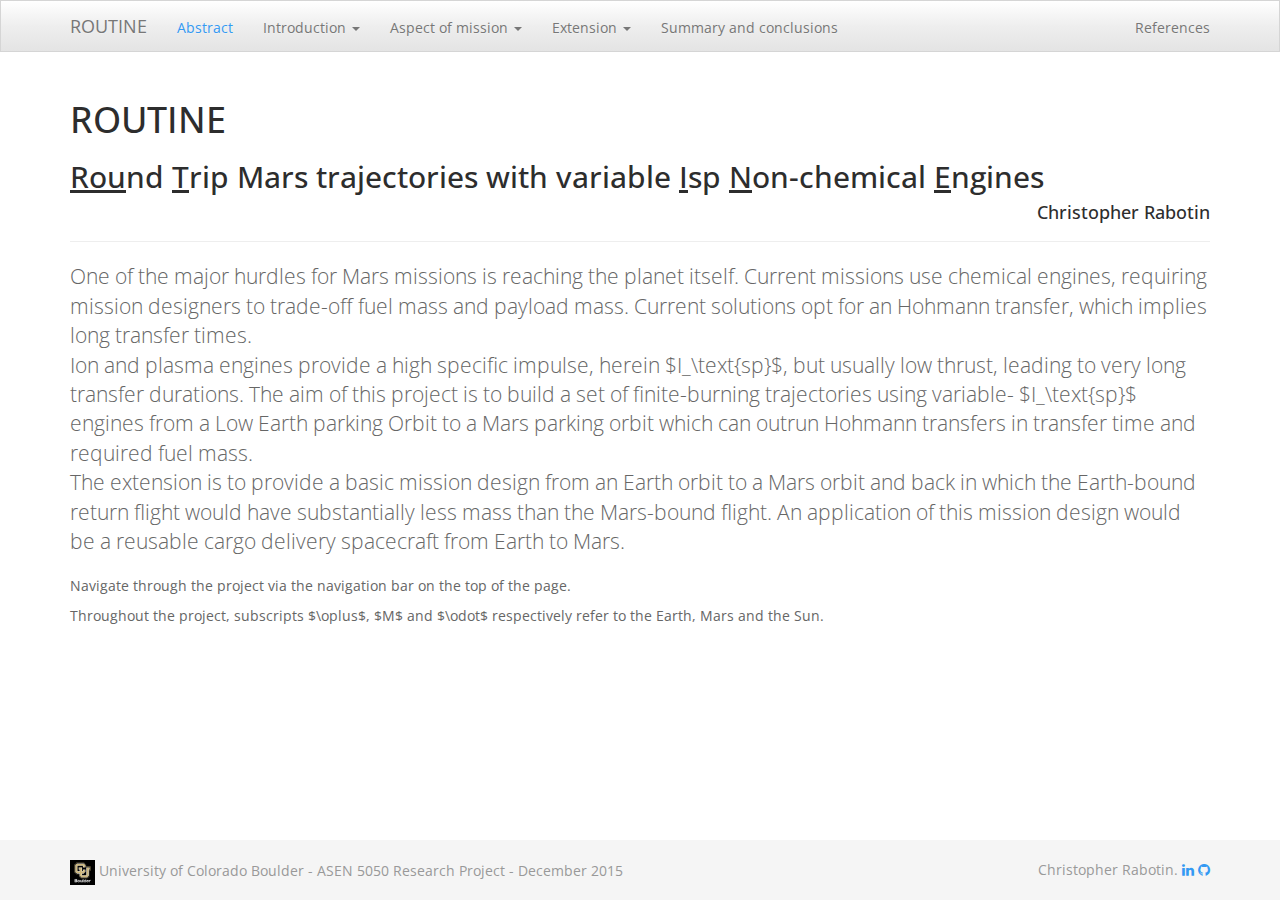
<file: routine/index.html>
<!DOCTYPE html>
<html>
<head>
<meta charset="UTF-8">
<title>ROUTINE - Round Trip Mars trajectories with variable Isp
	Non-chemical Engines</title>

<link rel="stylesheet" href="main.css">
<link rel="stylesheet" href="bootstrap-spacelab.min.css">
<!-- Font awesome -->
<link rel="stylesheet"
	href="https://maxcdn.bootstrapcdn.com/font-awesome/4.5.0/css/font-awesome.min.css">

<!-- Mathjax -->
<script type="text/x-mathjax-config">
  MathJax.Hub.Config({tex2jax: {inlineMath: [['$','$'], ['\\(','\\)']]}});
</script>
<script type="text/javascript"
	src="https://cdn.mathjax.org/mathjax/latest/MathJax.js?config=TeX-AMS-MML_HTMLorMML">
	
</script>

</head>
<body>
	<!-- Fixed navbar -->
	<nav class="navbar navbar-default navbar-fixed-top">
		<div class="container">
			<div class="navbar-header">
				<button type="button" class="navbar-toggle collapsed"
					data-toggle="collapse" data-target="#navbar" aria-expanded="false"
					aria-controls="navbar">
					<span class="sr-only">Toggle navigation</span> <span
						class="icon-bar"></span> <span class="icon-bar"></span> <span
						class="icon-bar"></span>
				</button>
				<a class="navbar-brand" href="index.html">ROUTINE</a>
			</div>
			<div id="navbar" class="collapse navbar-collapse">
				<ul class="nav navbar-nav">
					<li class="active"><a href="index.html">Abstract</a></li>
					<li class="dropdown"><a href="#" class="dropdown-toggle"
						data-toggle="dropdown" role="button" aria-haspopup="true"
						aria-expanded="false">Introduction <span class="caret"></span></a>
						<ul class="dropdown-menu">
							<li><a href="intro.html#background">Background</a></li>
							<li><a href="intro.html#foundation">Foundations</a></li>
							<li><a href="intro.html#concepts">Fundamental concepts</a></li>
							<li role="separator" class="divider"></li>
							<li><a href="intro.html">Full page</a></li>
						</ul></li>

					<li class="dropdown"><a href="#" class="dropdown-toggle"
						data-toggle="dropdown" role="button" aria-haspopup="true"
						aria-expanded="false">Aspect of mission <span class="caret"></span></a>
						<ul class="dropdown-menu">
							<li><a href="mission.html#importance">Mission importance</a></li>
							<li><a href="mission.html#astrodyn">Astrodynamics
									importance</a></li>
							<li><a href="mission.html#method">Development of
									solution method</a></li>
							<li><a href="mission.html#method-analysis">Analysis of
									method</a></li>
							<li role="separator" class="divider"></li>
							<li><a href="mission.html">Full page</a></li>
						</ul></li>

					<li class="dropdown"><a href="#" class="dropdown-toggle"
						data-toggle="dropdown" role="button" aria-haspopup="true"
						aria-expanded="false">Extension <span class="caret"></span></a>
						<ul class="dropdown-menu">
							<li><a href="extension.html#importance">Proposal</a></li>
							<li><a href="extension.html#astrodyn">Analysis</a></li>
							<li><a href="extension.html#method">Recommendations</a></li>
							<li role="separator" class="divider"></li>
							<li><a href="extension.html">Full page</a></li>
						</ul></li>

					<li><a href="conclusion.html">Summary and conclusions</a></li>
				</ul>

				<ul class="nav navbar-nav navbar-right">
					<li><a href="references.html">References</a></li>
				</ul>
			</div>
			<!--/.nav-collapse -->
		</div>
	</nav>

	<!-- Begin page content -->
	<div class="container">
		<div class="page-header">
			<h1>ROUTINE</h1>
			<h2>
				<span class="acr">Rou</span>nd <span class="acr">T</span>rip Mars
				trajectories with variable <span class="acr">I</span>sp <span
					class="acr">N</span>on-chemical <span class="acr">E</span>ngines
			</h2>
			<h4 class="text-right">Christopher Rabotin</h4>
		</div>
		<p class="lead">
			One of the major hurdles for Mars missions is reaching the planet
			itself. Current missions use chemical engines, requiring mission
			designers to trade-off fuel mass and payload mass. Current solutions
			opt for an Hohmann transfer, which implies long transfer times.<br />Ion
			and plasma engines provide a high specific impulse, herein
			$I_\text{sp}$, but usually low thrust, leading to very long transfer
			durations. The aim of this project is to build a set of
			finite-burning trajectories using variable- $I_\text{sp}$ engines
			from a Low Earth parking Orbit to a Mars parking orbit which can
			outrun Hohmann transfers in transfer time and required fuel mass.<br />
			The extension is to provide a basic mission design from an Earth
			orbit to a Mars orbit and back in which the Earth-bound return flight
			would have substantially less mass than the Mars-bound flight. An
			application of this mission design would be a reusable cargo delivery
			spacecraft from Earth to Mars.
		</p>
		<p>Navigate through the project via the navigation bar on the top
			of the page.</p>
		<p>Throughout the project, subscripts $\oplus$, $M$ and $\odot$ respectively refer to the Earth, Mars and the Sun.</p>
	</div>

	<footer class="footer">
		<div class="container">
			<div class="row">
				<div class="col-md-6 text-left">
					<p class="text-muted">
						<img alt="CU logo" src="cu-logo.png" height="25" /> University of
						Colorado Boulder - ASEN 5050 Research Project - December 2015
					</p>
				</div>
				<div class="col-md-6 text-right">
					<p class="text-muted">
						Christopher Rabotin. <a
							href="http://linkedin.com/in/christopherrabotin" target="_blank"><i
							class="fa fa-linkedin"></i></a> <a
							href="http://github.com/ChristopherRabotin" target="_blank"><i
							class="fa fa-github"></i></a>
					</p>
				</div>
			</div>
		</div>
	</footer>
	<!-- Bootstramp JS -->
	<script
		src="https://ajax.googleapis.com/ajax/libs/jquery/1.11.3/jquery.min.js"></script>
	<script
		src="https://maxcdn.bootstrapcdn.com/bootstrap/3.3.6/js/bootstrap.min.js"
		integrity="sha384-0mSbJDEHialfmuBBQP6A4Qrprq5OVfW37PRR3j5ELqxss1yVqOtnepnHVP9aJ7xS"
		crossorigin="anonymous"></script>
</body>
</html>
</file>
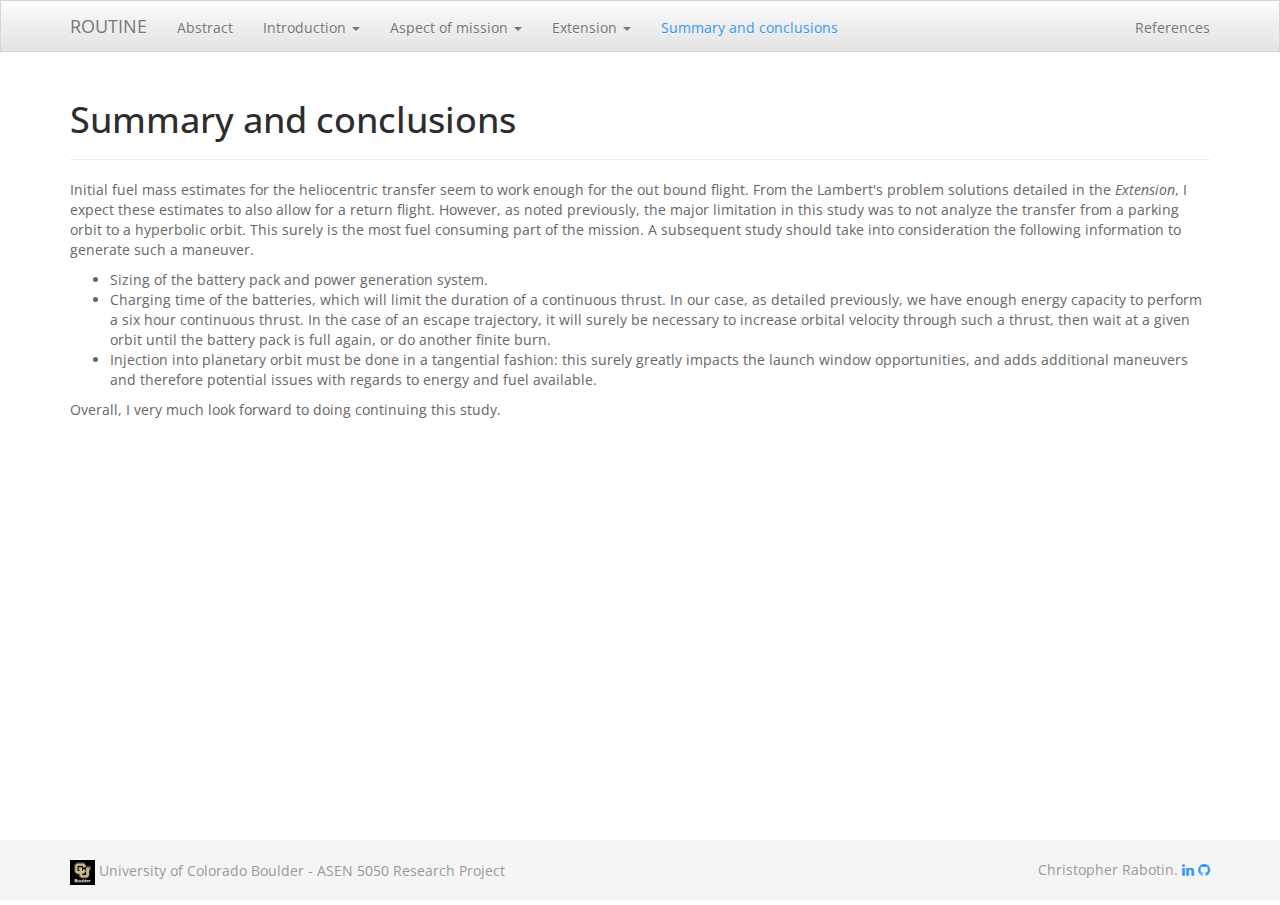
<file: routine/conclusion.html>
<!DOCTYPE html>
<html>
<head>
<meta charset="UTF-8">
<title>ROUTINE - Round trip trajectories to Mars with high or
	variable Isp non-chemical engines, and applications</title>

<link rel="stylesheet" href="main.css">
<link rel="stylesheet" href="bootstrap-spacelab.min.css">
<!-- Font awesome -->
<link rel="stylesheet"
	href="https://maxcdn.bootstrapcdn.com/font-awesome/4.5.0/css/font-awesome.min.css">

<!-- Mathjax -->
<script type="text/x-mathjax-config">
  MathJax.Hub.Config({tex2jax: {inlineMath: [['$','$'], ['\\(','\\)']]}});
</script>
<script type="text/javascript"
	src="https://cdn.mathjax.org/mathjax/latest/MathJax.js?config=TeX-AMS-MML_HTMLorMML">
	
</script>

</head>
<body>
	<!-- Fixed navbar -->
	<nav class="navbar navbar-default navbar-fixed-top">
		<div class="container">
			<div class="navbar-header">
				<button type="button" class="navbar-toggle collapsed"
					data-toggle="collapse" data-target="#navbar" aria-expanded="false"
					aria-controls="navbar">
					<span class="sr-only">Toggle navigation</span> <span
						class="icon-bar"></span> <span class="icon-bar"></span> <span
						class="icon-bar"></span>
				</button>
				<a class="navbar-brand" href="index.html">ROUTINE</a>
			</div>
			<div id="navbar" class="collapse navbar-collapse">
				<ul class="nav navbar-nav">
					<li><a href="index.html">Abstract</a></li>
					<li class="dropdown"><a href="#" class="dropdown-toggle"
						data-toggle="dropdown" role="button" aria-haspopup="true"
						aria-expanded="false">Introduction <span class="caret"></span></a>
						<ul class="dropdown-menu">
							<li><a href="intro.html#background">Background</a></li>
							<li><a href="intro.html#foundation">Foundations</a></li>
							<li><a href="intro.html#concepts">Fundamental concepts</a></li>
							<li role="separator" class="divider"></li>
							<li><a href="intro.html">Full page</a></li>
						</ul></li>

					<li class="dropdown"><a href="#" class="dropdown-toggle"
						data-toggle="dropdown" role="button" aria-haspopup="true"
						aria-expanded="false">Aspect of mission <span class="caret"></span></a>
						<ul class="dropdown-menu">
							<li><a href="mission.html#importance">Mission importance</a></li>
							<li><a href="mission.html#astrodyn">Astrodynamics
									importance</a></li>
							<li><a href="mission.html#method">Development of
									solution method</a></li>
							<li><a href="mission.html#method-analysis">Analysis of
									method</a></li>
							<li role="separator" class="divider"></li>
							<li><a href="mission.html">Full page</a></li>
						</ul></li>

					<li class="dropdown"><a href="#" class="dropdown-toggle"
						data-toggle="dropdown" role="button" aria-haspopup="true"
						aria-expanded="false">Extension <span class="caret"></span></a>
						<ul class="dropdown-menu">
							<li><a href="extension.html#importance">Proposal</a></li>
							<li><a href="extension.html#astrodyn">Analysis</a></li>
							<li><a href="extension.html#method">Recommendations</a></li>
							<li role="separator" class="divider"></li>
							<li><a href="extension.html">Full page</a></li>
						</ul></li>

					<li class="active"><a href="conclusion.html">Summary and
							conclusions</a></li>
				</ul>

				<ul class="nav navbar-nav navbar-right">
					<li><a href="references.html">References</a></li>
				</ul>
			</div>
			<!--/.nav-collapse -->
		</div>
	</nav>

	<!-- Begin page content -->
	<div class="container">
		<div class="page-header">
			<h1>Summary and conclusions</h1>
		</div>
		<p>
			Initial fuel mass estimates for the heliocentric transfer seem to
			work enough for the out bound flight. From the Lambert's problem
			solutions detailed in the <i>Extension</i>, I expect these estimates
			to also allow for a return flight. However, as noted previously, the
			major limitation in this study was to not analyze the transfer from a
			parking orbit to a hyperbolic orbit. This surely is the most fuel
			consuming part of the mission. A subsequent study should take into
			consideration the following information to generate such a maneuver.
		</p>
		<ul>
			<li>Sizing of the battery pack and power generation system.</li>
			<li>Charging time of the batteries, which will limit the
				duration of a continuous thrust. In our case, as detailed
				previously, we have enough energy capacity to perform a six hour
				continuous thrust. In the case of an escape trajectory, it will
				surely be necessary to increase orbital velocity through such a
				thrust, then wait at a given orbit until the battery pack is full
				again, or do another finite burn.</li>
			<li>Injection into planetary orbit must be done in a tangential
				fashion: this surely greatly impacts the launch window
				opportunities, and adds additional maneuvers and therefore potential
				issues with regards to energy and fuel available.</li>
		</ul>
		<p>Overall, I very much look forward to doing continuing this
			study.</p>
	</div>

	<footer class="footer">
		<div class="container">
			<div class="row">
				<div class="col-md-6 text-left">
					<p class="text-muted">
						<img alt="CU logo" src="cu-logo.png" height="25" /> University of
						Colorado Boulder - ASEN 5050 Research Project
					</p>
				</div>
				<div class="col-md-6 text-right">
					<p class="text-muted">
						Christopher Rabotin. <a
							href="http://linkedin.com/in/christopherrabotin" target="_blank"><i
							class="fa fa-linkedin"></i></a> <a
							href="http://github.com/ChristopherRabotin" target="_blank"><i
							class="fa fa-github"></i></a>
					</p>
				</div>
			</div>
		</div>
	</footer>
	<!-- Bootstramp JS -->
	<script
		src="https://ajax.googleapis.com/ajax/libs/jquery/1.11.3/jquery.min.js"></script>
	<script
		src="https://maxcdn.bootstrapcdn.com/bootstrap/3.3.6/js/bootstrap.min.js"
		integrity="sha384-0mSbJDEHialfmuBBQP6A4Qrprq5OVfW37PRR3j5ELqxss1yVqOtnepnHVP9aJ7xS"
		crossorigin="anonymous"></script>
</body>
</html>
</file>
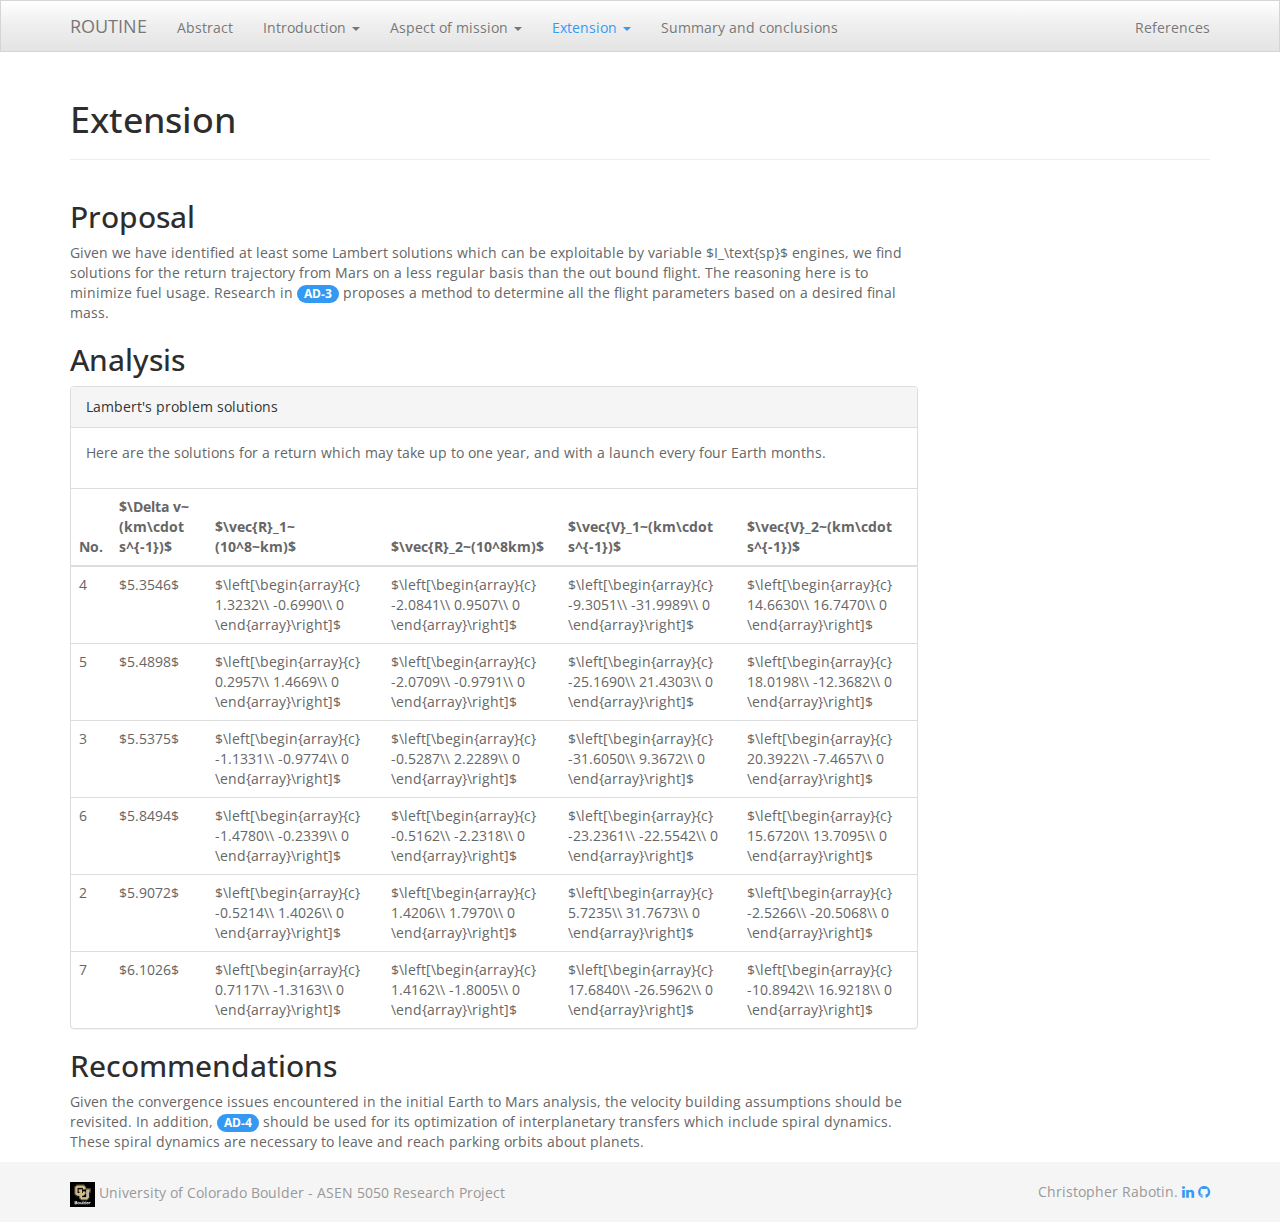
<file: routine/extension.html>
<!DOCTYPE html>
<html>
<head>
<meta charset="UTF-8">
<title>ROUTINE - Round trip trajectories to Mars with high or
	variable Isp non-chemical engines, and applications</title>

<link rel="stylesheet" href="main.css">
<link rel="stylesheet" href="bootstrap-spacelab.min.css">
<!-- Font awesome -->
<link rel="stylesheet"
	href="https://maxcdn.bootstrapcdn.com/font-awesome/4.5.0/css/font-awesome.min.css">

<!-- Mathjax -->
<script type="text/x-mathjax-config">
  MathJax.Hub.Config({tex2jax: {inlineMath: [['$','$'], ['\\(','\\)']]}});
</script>
<script type="text/javascript"
	src="https://cdn.mathjax.org/mathjax/latest/MathJax.js?config=TeX-AMS-MML_HTMLorMML">
	
</script>

</head>
<body>
	<!-- Fixed navbar -->
	<nav class="navbar navbar-default navbar-fixed-top">
		<div class="container">
			<div class="navbar-header">
				<button type="button" class="navbar-toggle collapsed"
					data-toggle="collapse" data-target="#navbar" aria-expanded="false"
					aria-controls="navbar">
					<span class="sr-only">Toggle navigation</span> <span
						class="icon-bar"></span> <span class="icon-bar"></span> <span
						class="icon-bar"></span>
				</button>
				<a class="navbar-brand" href="index.html">ROUTINE</a>
			</div>
			<div id="navbar" class="collapse navbar-collapse">
				<ul class="nav navbar-nav">
					<li><a href="index.html">Abstract</a></li>
					<li class="dropdown"><a href="#" class="dropdown-toggle"
						data-toggle="dropdown" role="button" aria-haspopup="true"
						aria-expanded="false">Introduction <span class="caret"></span></a>
						<ul class="dropdown-menu">
							<li><a href="intro.html#background">Background</a></li>
							<li><a href="intro.html#foundation">Foundations</a></li>
							<li><a href="intro.html#concepts">Fundamental concepts</a></li>
							<li role="separator" class="divider"></li>
							<li><a href="intro.html">Full page</a></li>
						</ul></li>

					<li class="dropdown"><a href="#" class="dropdown-toggle"
						data-toggle="dropdown" role="button" aria-haspopup="true"
						aria-expanded="false">Aspect of mission <span class="caret"></span></a>
						<ul class="dropdown-menu">
							<li><a href="mission.html#importance">Mission importance</a></li>
							<li><a href="mission.html#astrodyn">Astrodynamics
									importance</a></li>
							<li><a href="mission.html#method">Development of
									solution method</a></li>
							<li><a href="mission.html#method-analysis">Analysis of
									method</a></li>
							<li role="separator" class="divider"></li>
							<li><a href="mission.html">Full page</a></li>
						</ul></li>

					<li class="dropdown active"><a href="#"
						class="dropdown-toggle" data-toggle="dropdown" role="button"
						aria-haspopup="true" aria-expanded="false">Extension <span
							class="caret"></span></a>
						<ul class="dropdown-menu">
							<li><a href="extension.html#importance">Proposal</a></li>
							<li><a href="extension.html#astrodyn">Analysis</a></li>
							<li><a href="extension.html#method">Recommendations</a></li>
							<li role="separator" class="divider"></li>
							<li><a href="extension.html">Full page</a></li>
						</ul></li>

					<li><a href="conclusion.html">Summary and conclusions</a></li>
				</ul>

				<ul class="nav navbar-nav navbar-right">
					<li><a href="references.html">References</a></li>
				</ul>
			</div>
			<!--/.nav-collapse -->
		</div>
	</nav>

	<!-- Begin page content -->
	<div class="container">
		<div class="page-header">
			<h1>Extension</h1>
		</div>
		<div class="row">
			<div class="col-md-9 main">
				<h2 id="proposal">Proposal</h2>
				<p>
					Given we have identified at least some Lambert solutions which can
					be exploitable by variable $I_\text{sp}$ engines, we find solutions
					for the return trajectory from Mars on a less regular basis than
					the out bound flight. The reasoning here is to minimize fuel usage.
					Research in <span class="badge ref">AD-3</span> proposes a method
					to determine all the flight parameters based on a desired final
					mass.
				</p>
				<h2 id="analysis">Analysis</h2>
				<div class="panel panel-default">
					<!-- Default panel contents -->
					<div class="panel-heading">Lambert's problem solutions</div>
					<div class="panel-body">
						<p>Here are the solutions for a return which may take up to
							one year, and with a launch every four Earth months.</p>
					</div>
					<table class="table table-hover">
						<thead>
							<tr>
								<th>No.</th>
								<th>$\Delta v~(km\cdot s^{-1})$</th>
								<th>$\vec{R}_1~(10^8~km)$</th>
								<th>$\vec{R}_2~(10^8km)$</th>
								<th>$\vec{V}_1~(km\cdot s^{-1})$</th>
								<th>$\vec{V}_2~(km\cdot s^{-1})$</th>
							</tr>
						</thead>
						<tbody>
							<tr>
								<td>4</td>
								<td>$5.3546$</td>
								<td>$\left[\begin{array}{c} 1.3232\\ -0.6990\\ 0
									\end{array}\right]$</td>
								<td>$\left[\begin{array}{c} -2.0841\\ 0.9507\\ 0
									\end{array}\right]$</td>
								<td>$\left[\begin{array}{c} -9.3051\\ -31.9989\\ 0
									\end{array}\right]$</td>
								<td>$\left[\begin{array}{c} 14.6630\\ 16.7470\\ 0
									\end{array}\right]$</td>
							</tr>
							<tr>
								<td>5</td>
								<td>$5.4898$</td>
								<td>$\left[\begin{array}{c} 0.2957\\ 1.4669\\ 0
									\end{array}\right]$</td>
								<td>$\left[\begin{array}{c} -2.0709\\ -0.9791\\ 0
									\end{array}\right]$</td>
								<td>$\left[\begin{array}{c} -25.1690\\ 21.4303\\ 0
									\end{array}\right]$</td>
								<td>$\left[\begin{array}{c} 18.0198\\ -12.3682\\ 0
									\end{array}\right]$</td>
							</tr>
							<tr>
								<td>3</td>
								<td>$5.5375$</td>
								<td>$\left[\begin{array}{c} -1.1331\\ -0.9774\\ 0
									\end{array}\right]$</td>
								<td>$\left[\begin{array}{c} -0.5287\\ 2.2289\\ 0
									\end{array}\right]$</td>
								<td>$\left[\begin{array}{c} -31.6050\\ 9.3672\\ 0
									\end{array}\right]$</td>
								<td>$\left[\begin{array}{c} 20.3922\\ -7.4657\\ 0
									\end{array}\right]$</td>
							</tr>
							<tr>
								<td>6</td>
								<td>$5.8494$</td>
								<td>$\left[\begin{array}{c} -1.4780\\ -0.2339\\ 0
									\end{array}\right]$</td>
								<td>$\left[\begin{array}{c} -0.5162\\ -2.2318\\ 0
									\end{array}\right]$</td>
								<td>$\left[\begin{array}{c} -23.2361\\ -22.5542\\ 0
									\end{array}\right]$</td>
								<td>$\left[\begin{array}{c} 15.6720\\ 13.7095\\ 0
									\end{array}\right]$</td>
							</tr>
							<tr>
								<td>2</td>
								<td>$5.9072$</td>
								<td>$\left[\begin{array}{c} -0.5214\\ 1.4026\\ 0
									\end{array}\right]$</td>
								<td>$\left[\begin{array}{c} 1.4206\\ 1.7970\\ 0
									\end{array}\right]$</td>
								<td>$\left[\begin{array}{c} 5.7235\\ 31.7673\\ 0
									\end{array}\right]$</td>
								<td>$\left[\begin{array}{c} -2.5266\\ -20.5068\\ 0
									\end{array}\right]$</td>
							</tr>
							<tr>
								<td>7</td>
								<td>$6.1026$</td>
								<td>$\left[\begin{array}{c} 0.7117\\ -1.3163\\ 0
									\end{array}\right]$</td>
								<td>$\left[\begin{array}{c} 1.4162\\ -1.8005\\ 0
									\end{array}\right]$</td>
								<td>$\left[\begin{array}{c} 17.6840\\ -26.5962\\ 0
									\end{array}\right]$</td>
								<td>$\left[\begin{array}{c} -10.8942\\ 16.9218\\ 0
									\end{array}\right]$</td>
							</tr>
						</tbody>
					</table>
				</div>
				<h2 id="recommend">Recommendations</h2>
				<p>
					Given the convergence issues encountered in the initial Earth to
					Mars analysis, the velocity building assumptions should be
					revisited. In addition, <span class="badge ref">AD-4</span> should
					be used for its optimization of interplanetary transfers which
					include spiral dynamics. These spiral dynamics are necessary to
					leave and reach parking orbits about planets.
				</p>
			</div>
		</div>
	</div>

	<footer class="footer">
		<div class="container">
			<div class="row">
				<div class="col-md-6 text-left">
					<p class="text-muted">
						<img alt="CU logo" src="cu-logo.png" height="25" /> University of
						Colorado Boulder - ASEN 5050 Research Project
					</p>
				</div>
				<div class="col-md-6 text-right">
					<p class="text-muted">
						Christopher Rabotin. <a
							href="http://linkedin.com/in/christopherrabotin" target="_blank"><i
							class="fa fa-linkedin"></i></a> <a
							href="http://github.com/ChristopherRabotin" target="_blank"><i
							class="fa fa-github"></i></a>
					</p>
				</div>
			</div>
		</div>
	</footer>
	<!-- Bootstramp JS -->
	<script
		src="https://ajax.googleapis.com/ajax/libs/jquery/1.11.3/jquery.min.js"></script>
	<script
		src="https://maxcdn.bootstrapcdn.com/bootstrap/3.3.6/js/bootstrap.min.js"
		integrity="sha384-0mSbJDEHialfmuBBQP6A4Qrprq5OVfW37PRR3j5ELqxss1yVqOtnepnHVP9aJ7xS"
		crossorigin="anonymous"></script>
</body>
</html>
</file>
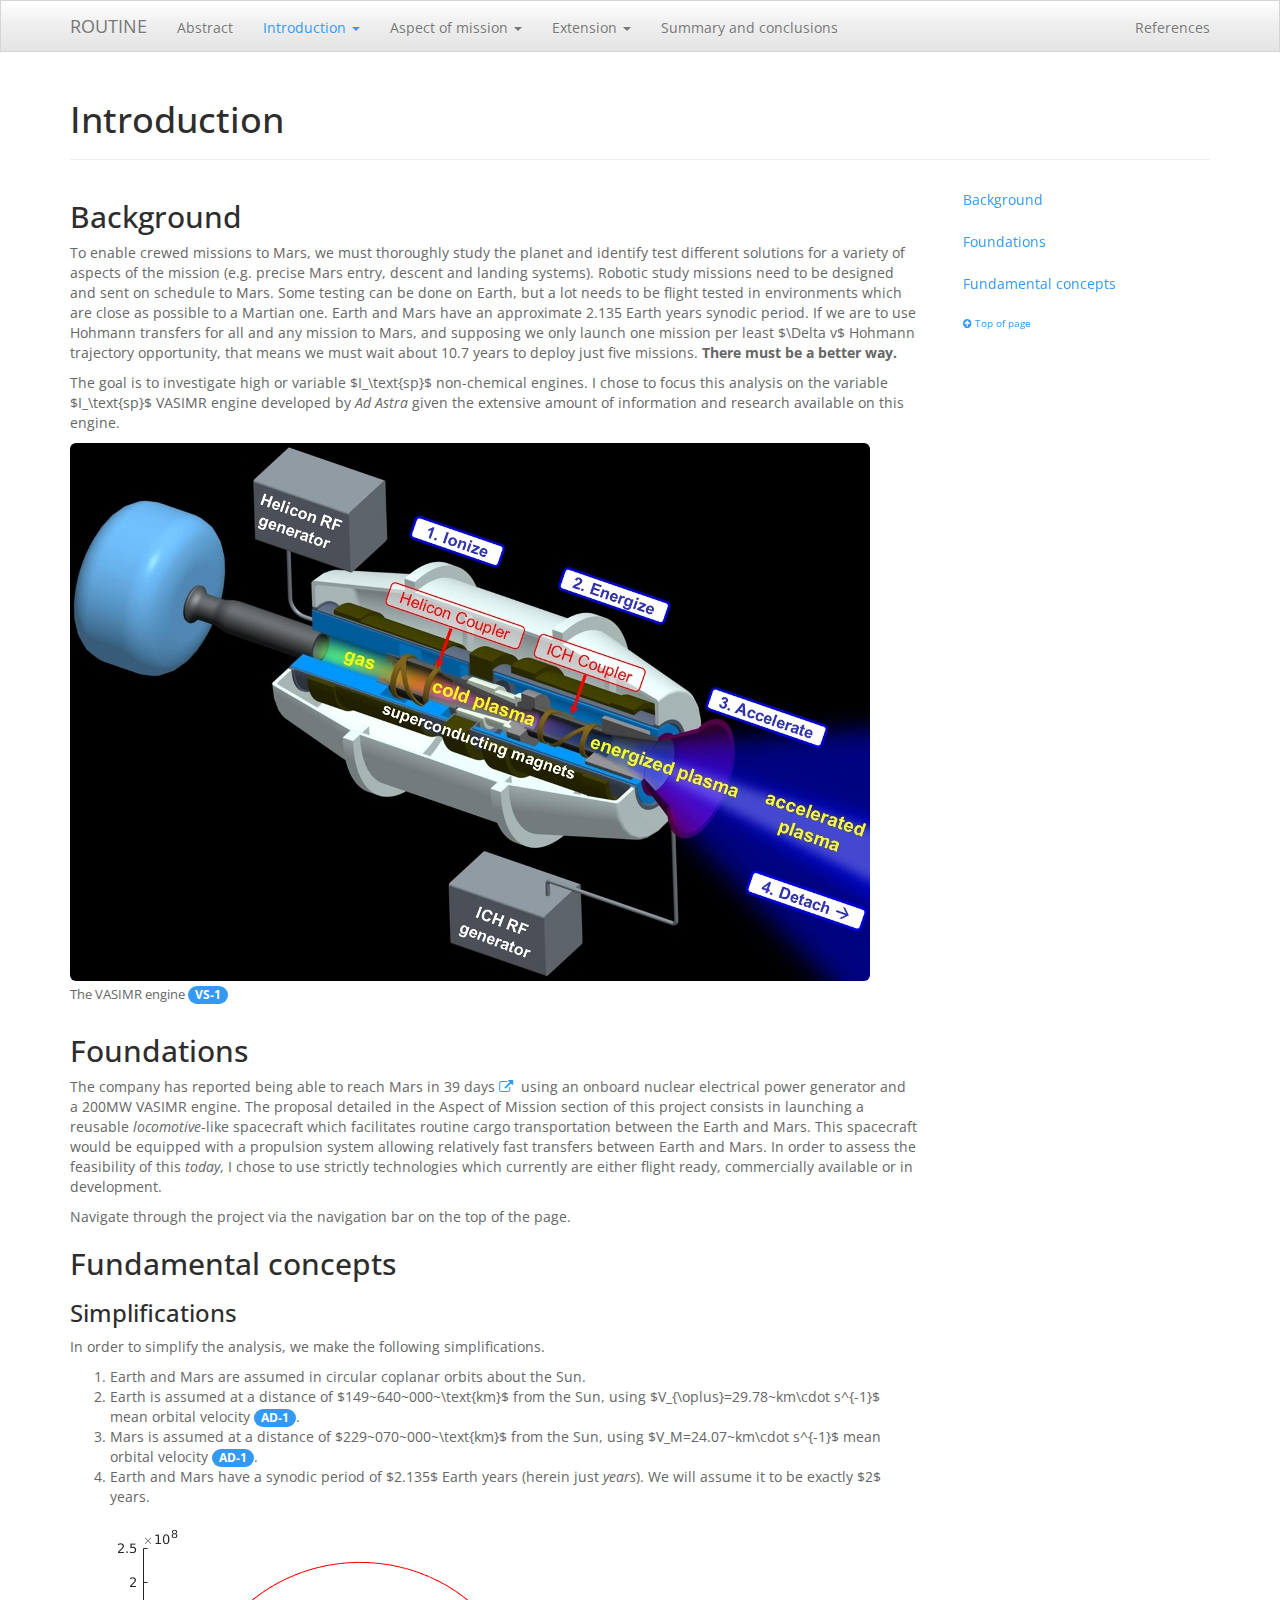
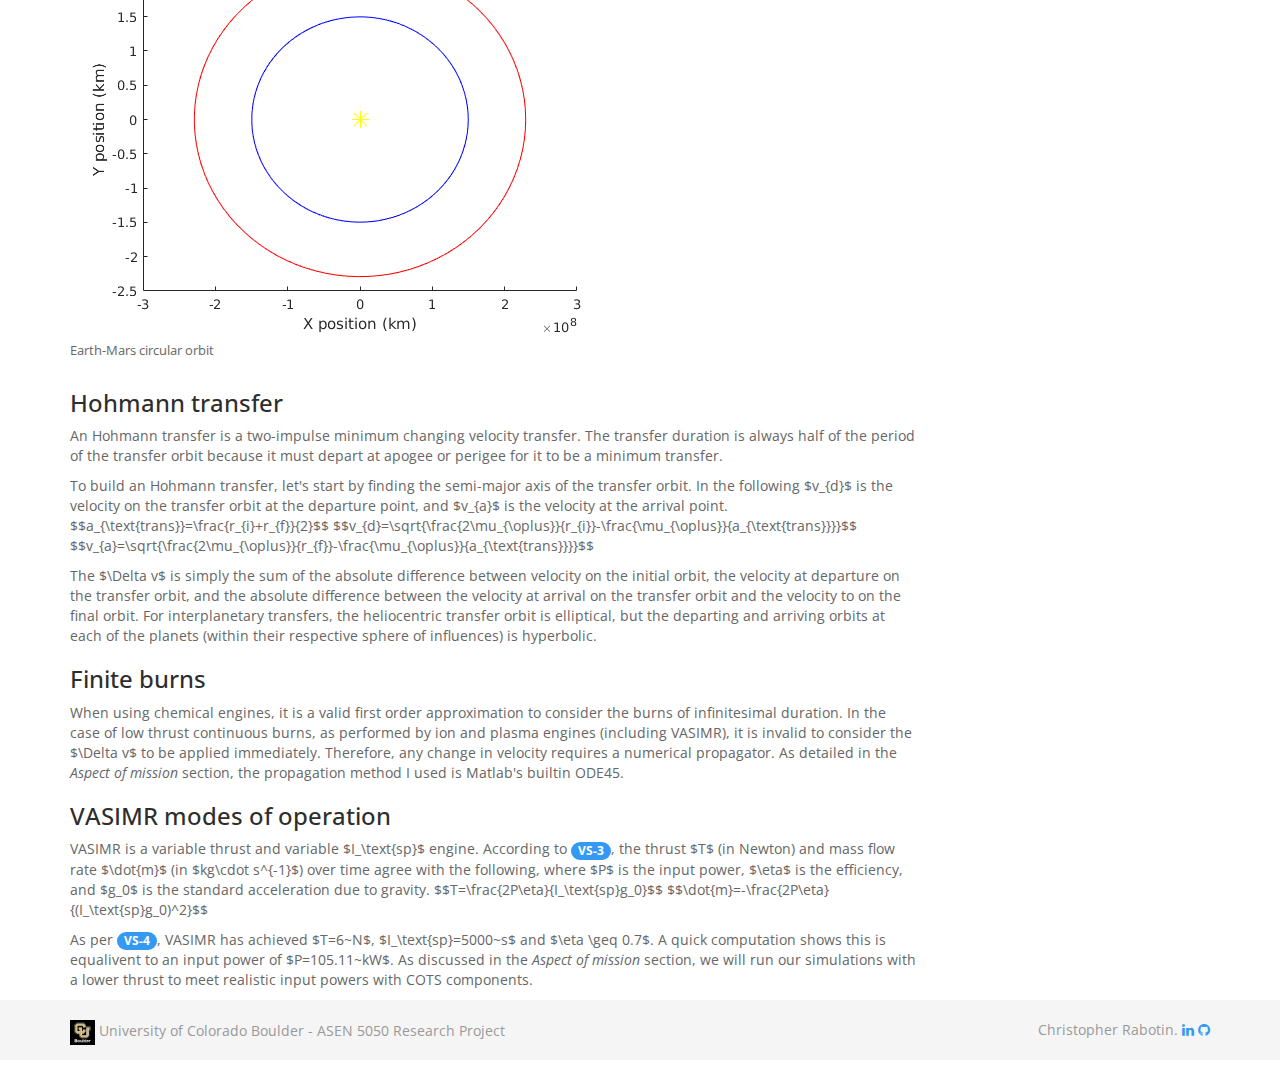
<file: routine/intro.html>
<!DOCTYPE html>
<html>
<head>
<meta charset="UTF-8">
<title>ROUTINE - Round trip trajectories to Mars with high or
	variable Isp non-chemical engines, and applications</title>

<link rel="stylesheet" href="main.css">
<!--  -->
<link rel="stylesheet" href="bootstrap-spacelab.min.css">
<!-- Font awesome -->
<link rel="stylesheet"
	href="https://maxcdn.bootstrapcdn.com/font-awesome/4.5.0/css/font-awesome.min.css">

<!-- Mathjax -->
<script type="text/x-mathjax-config">
  MathJax.Hub.Config({tex2jax: {inlineMath: [['$','$'], ['\\(','\\)']]}});
</script>
<script type="text/javascript"
	src="https://cdn.mathjax.org/mathjax/latest/MathJax.js?config=TeX-AMS-MML_HTMLorMML">
	
</script>

</head>
<body>
	<!-- Fixed navbar -->
	<nav class="navbar navbar-default navbar-fixed-top">
		<div class="container">
			<div class="navbar-header">
				<button type="button" class="navbar-toggle collapsed"
					data-toggle="collapse" data-target="#navbar" aria-expanded="false"
					aria-controls="navbar">
					<span class="sr-only">Toggle navigation</span> <span
						class="icon-bar"></span> <span class="icon-bar"></span> <span
						class="icon-bar"></span>
				</button>
				<a class="navbar-brand" href="index.html">ROUTINE</a>
			</div>
			<div id="navbar" class="collapse navbar-collapse">
				<ul class="nav navbar-nav">
					<li><a href="index.html">Abstract</a></li>
					<li class="dropdown active"><a href="#"
						class="dropdown-toggle" data-toggle="dropdown" role="button"
						aria-haspopup="true" aria-expanded="false">Introduction <span
							class="caret"></span></a>
						<ul class="dropdown-menu">
							<li><a href="intro.html#background">Background</a></li>
							<li><a href="intro.html#foundation">Foundations</a></li>
							<li><a href="intro.html#concepts">Fundamental concepts</a></li>
							<li role="separator" class="divider"></li>
							<li><a href="intro.html">Full page</a></li>
						</ul></li>

					<li class="dropdown"><a href="#" class="dropdown-toggle"
						data-toggle="dropdown" role="button" aria-haspopup="true"
						aria-expanded="false">Aspect of mission <span class="caret"></span></a>
						<ul class="dropdown-menu">
							<li><a href="mission.html#importance">Mission importance</a></li>
							<li><a href="mission.html#astrodyn">Astrodynamics
									importance</a></li>
							<li><a href="mission.html#method">Development of
									solution method</a></li>
							<li><a href="mission.html#method-analysis">Analysis of
									method</a></li>
							<li role="separator" class="divider"></li>
							<li><a href="mission.html">Full page</a></li>
						</ul></li>

					<li class="dropdown"><a href="#" class="dropdown-toggle"
						data-toggle="dropdown" role="button" aria-haspopup="true"
						aria-expanded="false">Extension <span class="caret"></span></a>
						<ul class="dropdown-menu">
							<li><a href="extension.html#importance">Proposal</a></li>
							<li><a href="extension.html#astrodyn">Analysis</a></li>
							<li><a href="extension.html#method">Recommendations</a></li>
							<li role="separator" class="divider"></li>
							<li><a href="extension.html">Full page</a></li>
						</ul></li>

					<li><a href="conclusion.html">Summary and conclusions</a></li>
				</ul>

				<ul class="nav navbar-nav navbar-right">
					<li><a href="references.html">References</a></li>
				</ul>
			</div>
			<!--/.nav-collapse -->
		</div>
	</nav>

	<!-- Begin page content -->
	<div class="container">
		<div class="page-header">
			<h1>Introduction</h1>
		</div>
		<div class="row">
			<div class="col-md-9 main">
				<h2 id="background">Background</h2>
				<p>
					To enable crewed missions to Mars, we must thoroughly study the
					planet and identify test different solutions for a variety of
					aspects of the mission (e.g. precise Mars entry, descent and
					landing systems). Robotic study missions need to be designed and
					sent on schedule to Mars. Some testing can be done on Earth, but a
					lot needs to be flight tested in environments which are close as
					possible to a Martian one. Earth and Mars have an approximate 2.135
					Earth years synodic period. If we are to use Hohmann transfers for
					all and any mission to Mars, and supposing we only launch one
					mission per least $\Delta v$ Hohmann trajectory opportunity, that
					means we must wait about 10.7 years to deploy just five missions. <b>There
						must be a better way.</b>
				</p>
				<p>
					The goal is to investigate high or variable $I_\text{sp}$
					non-chemical engines. I chose to focus this analysis on the
					variable $I_\text{sp}$ VASIMR engine developed by <i>Ad Astra</i>
					given the extensive amount of information and research available on
					this engine.
				</p>
				<figure class="figure">
					<img src="refs/vasimr.jpg" class="figure-img img-fluid img-rounded"
						alt="VASIMR engine">
					<figcaption class="figure-caption text-xs-right">
						The VASIMR engine <a href="references.html"><span
							class="badge">VS-1</span></a>
					</figcaption>
				</figure>
				<h2 id="foundation">Foundations</h2>
				<p>
					The company has reported being able to reach Mars in 39 days <a
						href="http://futurism.com/vasimr-impulse-engine/" target="_blank"><i
						class="fa fa-external-link"></i></a>&nbsp; using an onboard nuclear
					electrical power generator and a 200MW VASIMR engine. The proposal
					detailed in the Aspect of Mission section of this project consists in
					launching a reusable <i>locomotive</i>-like spacecraft which
					facilitates routine cargo transportation between the Earth and
					Mars. This spacecraft would be equipped with a propulsion system
					allowing relatively fast transfers between Earth and Mars. In order
					to assess the feasibility of this <i>today</i>, I chose to use
					strictly technologies which currently are either flight ready,
					commercially available or in development.
				</p>
				<p>Navigate through the project via the navigation bar on the
					top of the page.</p>
				<h2 id="concepts">Fundamental concepts</h2>
				<h3>Simplifications</h3>
				<p>In order to simplify the analysis, we make the following
					simplifications.</p>
				<ol>
					<li>Earth and Mars are assumed in circular coplanar orbits
						about the Sun.</li>
					<li>Earth is assumed at a distance of $149~640~000~\text{km}$
						from the Sun, using $V_{\oplus}=29.78~km\cdot s^{-1}$ mean orbital
						velocity <a href="references.html"><span class="badge">AD-1</span></a>.
					</li>
					<li>Mars is assumed at a distance of $229~070~000~\text{km}$
						from the Sun, using $V_M=24.07~km\cdot s^{-1}$ mean orbital
						velocity <a href="references.html"><span class="badge">AD-1</span></a>.
					</li>
					<li>Earth and Mars have a synodic period of $2.135$ Earth
						years (herein just <i>years</i>). We will assume it to be exactly
						$2$ years.
					</li>
				</ol>
				<figure class="figure">
					<img src="refs/xy-e-m.png" class="figure-img img-fluid img-rounded"
						alt="Earth-Mars circular orbit">
					<figcaption class="figure-caption text-xs-right">
						Earth-Mars circular orbit</figcaption>
				</figure>
				<h3>Hohmann transfer</h3>
				<p>An Hohmann transfer is a two-impulse minimum changing
					velocity transfer. The transfer duration is always half of the
					period of the transfer orbit because it must depart at apogee or
					perigee for it to be a minimum transfer.</p>
				<p>To build an Hohmann transfer, let's start by finding the
					semi-major axis of the transfer orbit. In the following $v_{d}$ is
					the velocity on the transfer orbit at the departure point, and
					$v_{a}$ is the velocity at the arrival point.
					$$a_{\text{trans}}=\frac{r_{i}+r_{f}}{2}$$
					$$v_{d}=\sqrt{\frac{2\mu_{\oplus}}{r_{i}}-\frac{\mu_{\oplus}}{a_{\text{trans}}}}$$
					$$v_{a}=\sqrt{\frac{2\mu_{\oplus}}{r_{f}}-\frac{\mu_{\oplus}}{a_{\text{trans}}}}$$</p>
				<p>The $\Delta v$ is simply the sum of the absolute difference
					between velocity on the initial orbit, the velocity at departure on
					the transfer orbit, and the absolute difference between the
					velocity at arrival on the transfer orbit and the velocity to on
					the final orbit. For interplanetary transfers, the heliocentric
					transfer orbit is elliptical, but the departing and arriving orbits
					at each of the planets (within their respective sphere of
					influences) is hyperbolic.</p>
				<h3>Finite burns</h3>
				<p>
					When using chemical engines, it is a valid first order
					approximation to consider the burns of infinitesimal duration. In
					the case of low thrust continuous burns, as performed by ion and
					plasma engines (including VASIMR), it is invalid to consider the
					$\Delta v$ to be applied immediately. Therefore, any change in
					velocity requires a numerical propagator. As detailed in the <i>Aspect
						of mission</i> section, the propagation method I used is Matlab's
					builtin ODE45.
				</p>
				<h3>VASIMR modes of operation</h3>
				<p>
					VASIMR is a variable thrust and variable $I_\text{sp}$ engine.
					According to <a href="references.html"><span class="badge">VS-3</span></a>,
					the thrust $T$ (in Newton) and mass flow rate $\dot{m}$ (in
					$kg\cdot s^{-1}$) over time agree with the following, where $P$ is
					the input power, $\eta$ is the efficiency, and $g_0$ is the
					standard acceleration due to gravity.
					$$T=\frac{2P\eta}{I_\text{sp}g_0}$$
					$$\dot{m}=-\frac{2P\eta}{(I_\text{sp}g_0)^2}$$
				</p>
				<p>
					As per <a href="references.html"><span class="badge">VS-4</span></a>,
					VASIMR has achieved $T=6~N$, $I_\text{sp}=5000~s$ and $\eta \geq
					0.7$. A quick computation shows this is equalivent to an input
					power of $P=105.11~kW$. As discussed in the <i>Aspect of
						mission</i> section, we will run our simulations with a lower thrust
					to meet realistic input powers with COTS components.
				</p>
			</div>
			<div class="col-md-3">
				<ul class="nav nav-pills nav-stacked sidebar">
					<li role="presentation"><a href="#background">Background</a></li>
					<li role="presentation"><a href="#foundation">Foundations</a></li>
					<li role="presentation"><a href="#concepts">Fundamental
							concepts</a></li>
					<li><a href="#" class="top-link"><i
							class="fa fa-arrow-circle-up"></i> Top of page</a></li>
				</ul>
			</div>
		</div>
	</div>

	<footer class="footer">
		<div class="container">
			<div class="row">
				<div class="col-md-6 text-left">
					<p class="text-muted">
						<img alt="CU logo" src="cu-logo.png" height="25" /> University of
						Colorado Boulder - ASEN 5050 Research Project
					</p>
				</div>
				<div class="col-md-6 text-right">
					<p class="text-muted">
						Christopher Rabotin. <a
							href="http://linkedin.com/in/christopherrabotin" target="_blank"><i
							class="fa fa-linkedin"></i></a> <a
							href="http://github.com/ChristopherRabotin" target="_blank"><i
							class="fa fa-github"></i></a>
					</p>
				</div>
			</div>
		</div>
	</footer>
	<!-- Bootstramp JS -->
	<script
		src="https://ajax.googleapis.com/ajax/libs/jquery/1.11.3/jquery.min.js"></script>
	<script
		src="https://maxcdn.bootstrapcdn.com/bootstrap/3.3.6/js/bootstrap.min.js"
		integrity="sha384-0mSbJDEHialfmuBBQP6A4Qrprq5OVfW37PRR3j5ELqxss1yVqOtnepnHVP9aJ7xS"
		crossorigin="anonymous"></script>
</body>
</html>
</file>
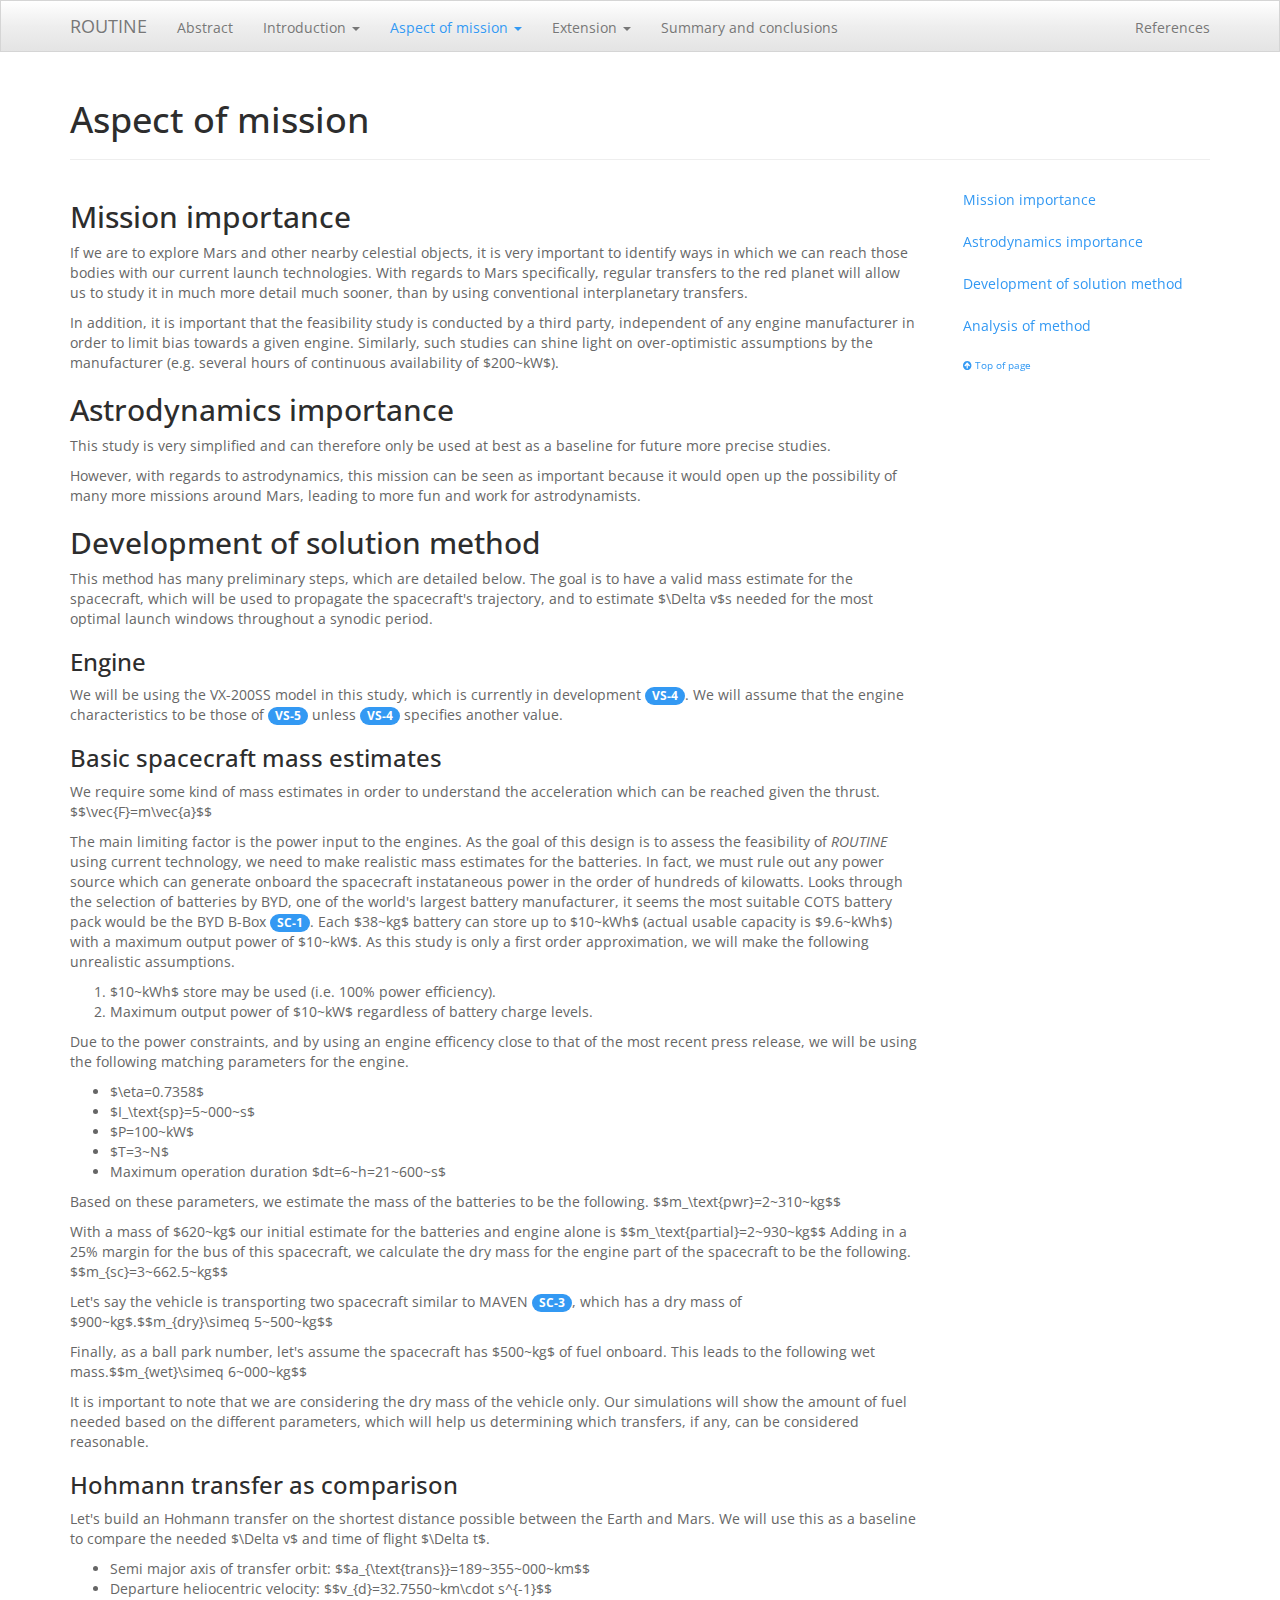
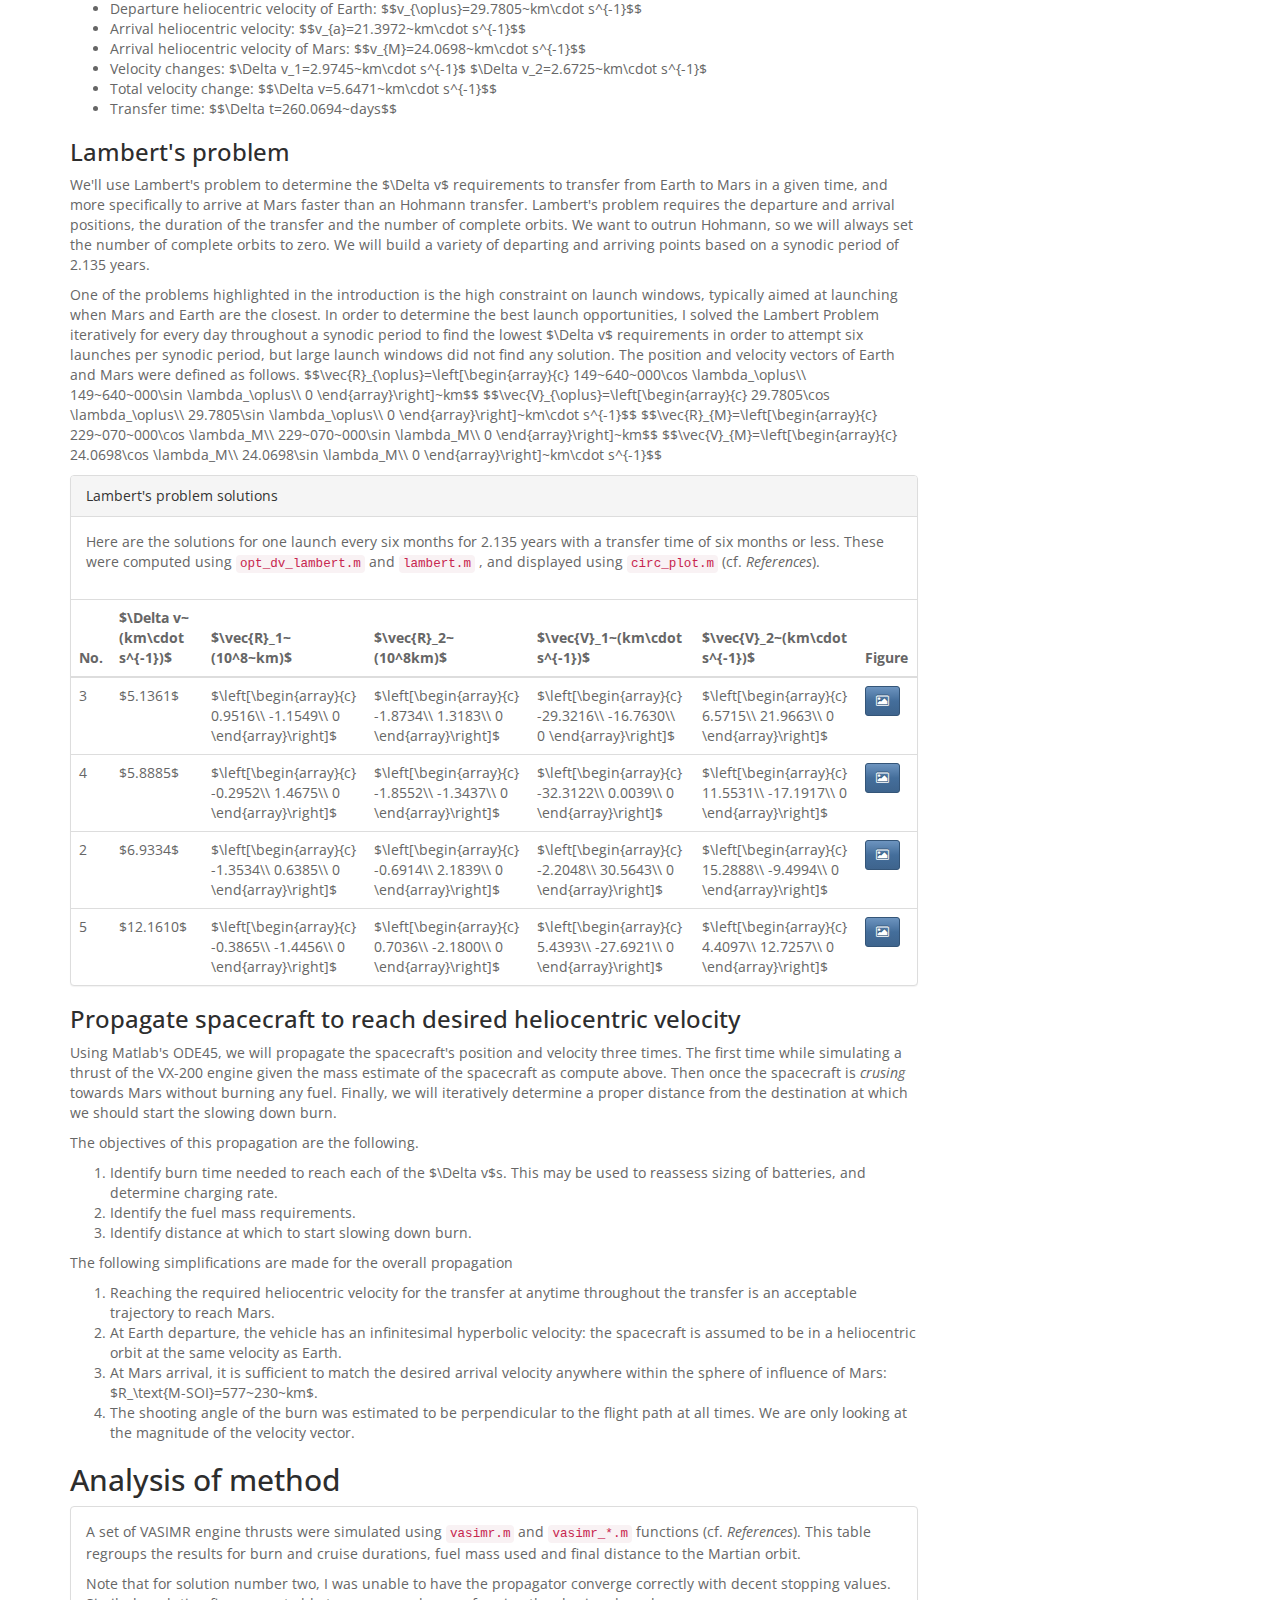
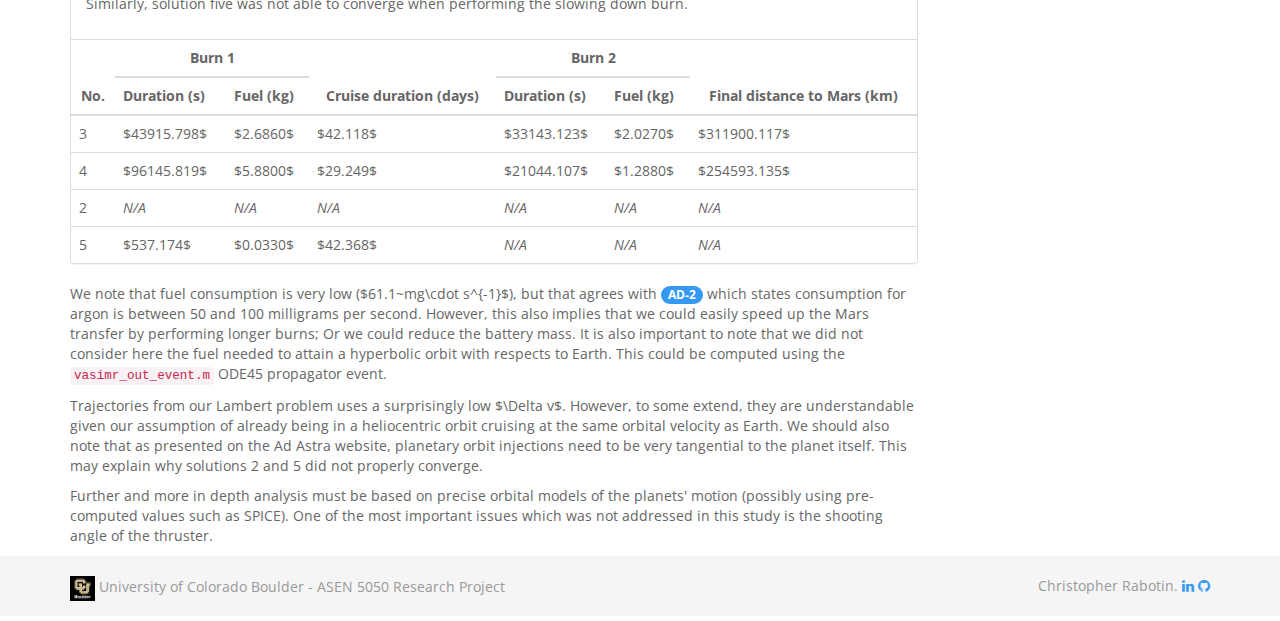
<file: routine/mission.html>
<!DOCTYPE html>
<html>
<head>
<meta charset="UTF-8">
<title>ROUTINE - Round trip trajectories to Mars with high or
	variable Isp non-chemical engines, and applications</title>

<link rel="stylesheet" href="main.css">
<!--  -->
<link rel="stylesheet" href="bootstrap-spacelab.min.css">
<!-- Font awesome -->
<link rel="stylesheet"
	href="https://maxcdn.bootstrapcdn.com/font-awesome/4.5.0/css/font-awesome.min.css">

<!-- Mathjax -->
<script type="text/x-mathjax-config">
  MathJax.Hub.Config({tex2jax: {inlineMath: [['$','$'], ['\\(','\\)']]}});
</script>
<script type="text/javascript"
	src="https://cdn.mathjax.org/mathjax/latest/MathJax.js?config=TeX-AMS-MML_HTMLorMML">
	
</script>

</head>
<body>
	<!-- Fixed navbar -->
	<nav class="navbar navbar-default navbar-fixed-top">
		<div class="container">
			<div class="navbar-header">
				<button type="button" class="navbar-toggle collapsed"
					data-toggle="collapse" data-target="#navbar" aria-expanded="false"
					aria-controls="navbar">
					<span class="sr-only">Toggle navigation</span> <span
						class="icon-bar"></span> <span class="icon-bar"></span> <span
						class="icon-bar"></span>
				</button>
				<a class="navbar-brand" href="index.html">ROUTINE</a>
			</div>
			<div id="navbar" class="collapse navbar-collapse">
				<ul class="nav navbar-nav">
					<li><a href="index.html">Abstract</a></li>
					<li class="dropdown"><a href="#" class="dropdown-toggle"
						data-toggle="dropdown" role="button" aria-haspopup="true"
						aria-expanded="false">Introduction <span class="caret"></span></a>
						<ul class="dropdown-menu">
							<li><a href="intro.html#background">Background</a></li>
							<li><a href="intro.html#foundation">Foundations</a></li>
							<li><a href="intro.html#concepts">Fundamental concepts</a></li>
							<li role="separator" class="divider"></li>
							<li><a href="intro.html">Full page</a></li>
						</ul></li>

					<li class="dropdown active"><a href="#"
						class="dropdown-toggle" data-toggle="dropdown" role="button"
						aria-haspopup="true" aria-expanded="false">Aspect of mission <span
							class="caret"></span></a>
						<ul class="dropdown-menu">
							<li><a href="mission.html#importance">Mission importance</a></li>
							<li><a href="mission.html#astrodyn">Astrodynamics
									importance</a></li>
							<li><a href="mission.html#method">Development of
									solution method</a></li>
							<li><a href="mission.html#method-analysis">Analysis of
									method</a></li>
							<li role="separator" class="divider"></li>
							<li><a href="mission.html">Full page</a></li>
						</ul></li>

					<li class="dropdown"><a href="#" class="dropdown-toggle"
						data-toggle="dropdown" role="button" aria-haspopup="true"
						aria-expanded="false">Extension <span class="caret"></span></a>
						<ul class="dropdown-menu">
							<li><a href="extension.html#importance">Proposal</a></li>
							<li><a href="extension.html#astrodyn">Analysis</a></li>
							<li><a href="extension.html#method">Recommendations</a></li>
							<li role="separator" class="divider"></li>
							<li><a href="extension.html">Full page</a></li>
						</ul></li>

					<li><a href="conclusion.html">Summary and conclusions</a></li>
				</ul>

				<ul class="nav navbar-nav navbar-right">
					<li><a href="references.html">References</a></li>
				</ul>
			</div>
			<!--/.nav-collapse -->
		</div>
	</nav>

	<!-- Begin page content -->
	<div class="container">
		<div class="page-header">
			<h1>Aspect of mission</h1>
		</div>
		<div class="row">
			<div class="col-md-9 main">
				<h2 id="importance">Mission importance</h2>
				<p>If we are to explore Mars and other nearby celestial objects,
					it is very important to identify ways in which we can reach those
					bodies with our current launch technologies. With regards to Mars
					specifically, regular transfers to the red planet will allow us to
					study it in much more detail much sooner, than by using
					conventional interplanetary transfers.</p>
				<p>In addition, it is important that the feasibility study is
					conducted by a third party, independent of any engine manufacturer
					in order to limit bias towards a given engine. Similarly, such
					studies can shine light on over-optimistic assumptions by the
					manufacturer (e.g. several hours of continuous availability of
					$200~kW$).</p>
				<h2 id="astrodyn">Astrodynamics importance</h2>
				<p>This study is very simplified and can therefore only be used
					at best as a baseline for future more precise studies.</p>
				<p>However, with regards to astrodynamics, this mission can be
					seen as important because it would open up the possibility of many
					more missions around Mars, leading to more fun and work for
					astrodynamists.</p>
				<h2 id="method">Development of solution method</h2>
				<p>This method has many preliminary steps, which are detailed
					below. The goal is to have a valid mass estimate for the
					spacecraft, which will be used to propagate the spacecraft's
					trajectory, and to estimate $\Delta v$s needed for the most optimal
					launch windows throughout a synodic period.</p>
				<h3>Engine</h3>
				<p>
					We will be using the VX-200SS model in this study, which is
					currently in development <a href="references.html"><span
						class="badge">VS-4</span></a>. We will assume that the engine
					characteristics to be those of <a href="references.html"><span
						class="badge">VS-5</span></a> unless <a href="references.html"><span
						class="badge">VS-4</span></a> specifies another value.
				</p>
				<h3>Basic spacecraft mass estimates</h3>
				<p>We require some kind of mass estimates in order to understand
					the acceleration which can be reached given the thrust.
					$$\vec{F}=m\vec{a}$$</p>
				<p>
					The main limiting factor is the power input to the engines. As the
					goal of this design is to assess the feasibility of <i>ROUTINE</i>
					using current technology, we need to make realistic mass estimates
					for the batteries. In fact, we must rule out any power source which
					can generate onboard the spacecraft instataneous power in the order
					of hundreds of kilowatts. Looks through the selection of batteries
					by BYD, one of the world's largest battery manufacturer, it seems
					the most suitable COTS battery pack would be the BYD B-Box <a
						href="references.html"><span class="badge">SC-1</span></a>. Each
					$38~kg$ battery can store up to $10~kWh$ (actual usable capacity is
					$9.6~kWh$) with a maximum output power of $10~kW$. As this study is
					only a first order approximation, we will make the following
					unrealistic assumptions.
				</p>
				<ol>
					<li>$10~kWh$ store may be used (i.e. 100% power efficiency).</li>
					<li>Maximum output power of $10~kW$ regardless of battery
						charge levels.</li>
				</ol>
				<p>Due to the power constraints, and by using an engine
					efficency close to that of the most recent press release, we will
					be using the following matching parameters for the engine.</p>
				<ul>
					<li>$\eta=0.7358$</li>
					<li>$I_\text{sp}=5~000~s$</li>
					<li>$P=100~kW$</li>
					<li>$T=3~N$</li>
					<li>Maximum operation duration $dt=6~h=21~600~s$</li>
				</ul>
				<p>Based on these parameters, we estimate the mass of the
					batteries to be the following. $$m_\text{pwr}=2~310~kg$$</p>

				<p>With a mass of $620~kg$ our initial estimate for the
					batteries and engine alone is $$m_\text{partial}=2~930~kg$$ Adding
					in a 25% margin for the bus of this spacecraft, we calculate the
					dry mass for the engine part of the spacecraft to be the following.
					$$m_{sc}=3~662.5~kg$$</p>

				<p>
					Let's say the vehicle is transporting two spacecraft similar to
					MAVEN <a href="references.html"><span class="badge">SC-3</span></a>,
					which has a dry mass of $900~kg$.$$m_{dry}\simeq 5~500~kg$$
				</p>

				<p>Finally, as a ball park number, let's assume the spacecraft
					has $500~kg$ of fuel onboard. This leads to the following wet
					mass.$$m_{wet}\simeq 6~000~kg$$</p>

				<p>It is important to note that we are considering the dry mass
					of the vehicle only. Our simulations will show the amount of fuel
					needed based on the different parameters, which will help us
					determining which transfers, if any, can be considered reasonable.</p>

				<h3>Hohmann transfer as comparison</h3>
				<p>Let's build an Hohmann transfer on the shortest distance
					possible between the Earth and Mars. We will use this as a baseline
					to compare the needed $\Delta v$ and time of flight $\Delta t$.</p>
				<ul>
					<li>Semi major axis of transfer orbit:
						$$a_{\text{trans}}=189~355~000~km$$</li>
					<li>Departure heliocentric velocity: $$v_{d}=32.7550~km\cdot
						s^{-1}$$</li>
					<li>Departure heliocentric velocity of Earth:
						$$v_{\oplus}=29.7805~km\cdot s^{-1}$$</li>
					<li>Arrival heliocentric velocity: $$v_{a}=21.3972~km\cdot
						s^{-1}$$</li>
					<li>Arrival heliocentric velocity of Mars:
						$$v_{M}=24.0698~km\cdot s^{-1}$$</li>
					<li>Velocity changes: $\Delta v_1=2.9745~km\cdot s^{-1}$
						$\Delta v_2=2.6725~km\cdot s^{-1}$</li>
					<li>Total velocity change: $$\Delta v=5.6471~km\cdot s^{-1}$$</li>
					<li>Transfer time: $$\Delta t=260.0694~days$$</li>
				</ul>

				<h3>Lambert's problem</h3>
				<p>We'll use Lambert's problem to determine the $\Delta v$
					requirements to transfer from Earth to Mars in a given time, and
					more specifically to arrive at Mars faster than an Hohmann
					transfer. Lambert's problem requires the departure and arrival
					positions, the duration of the transfer and the number of complete
					orbits. We want to outrun Hohmann, so we will always set the number
					of complete orbits to zero. We will build a variety of departing
					and arriving points based on a synodic period of 2.135 years.</p>

				<p>One of the problems highlighted in the introduction is the
					high constraint on launch windows, typically aimed at launching
					when Mars and Earth are the closest. In order to determine the best
					launch opportunities, I solved the Lambert Problem iteratively for
					every day throughout a synodic period to find the lowest $\Delta v$
					requirements in order to attempt six launches per synodic period,
					but large launch windows did not find any solution. The position
					and velocity vectors of Earth and Mars were defined as follows.
					$$\vec{R}_{\oplus}=\left[\begin{array}{c} 149~640~000\cos
					\lambda_\oplus\\ 149~640~000\sin \lambda_\oplus\\ 0
					\end{array}\right]~km$$ $$\vec{V}_{\oplus}=\left[\begin{array}{c}
					29.7805\cos \lambda_\oplus\\ 29.7805\sin \lambda_\oplus\\ 0
					\end{array}\right]~km\cdot s^{-1}$$
					$$\vec{R}_{M}=\left[\begin{array}{c} 229~070~000\cos \lambda_M\\
					229~070~000\sin \lambda_M\\ 0 \end{array}\right]~km$$
					$$\vec{V}_{M}=\left[\begin{array}{c} 24.0698\cos \lambda_M\\
					24.0698\sin \lambda_M\\ 0 \end{array}\right]~km\cdot s^{-1}$$</p>

				<div class="panel panel-default">
					<!-- Default panel contents -->
					<div class="panel-heading">Lambert's problem solutions</div>
					<div class="panel-body">
						<p>
							Here are the solutions for one launch every six months for 2.135
							years with a transfer time of six months or less. These were
							computed using
							<code>opt_dv_lambert.m</code>
							and
							<code>lambert.m</code>
							, and displayed using
							<code>circ_plot.m</code>
							(cf. <i>References</i>).
						</p>
					</div>
					<table class="table table-hover">
						<thead>
							<tr>
								<th>No.</th>
								<th>$\Delta v~(km\cdot s^{-1})$</th>
								<th>$\vec{R}_1~(10^8~km)$</th>
								<th>$\vec{R}_2~(10^8km)$</th>
								<th>$\vec{V}_1~(km\cdot s^{-1})$</th>
								<th>$\vec{V}_2~(km\cdot s^{-1})$</th>
								<th>Figure</th>
							</tr>
						</thead>
						<tbody>
							<tr>
								<td>3</td>
								<td>$5.1361$</td>
								<td>$\left[\begin{array}{c} 0.9516\\ -1.1549\\ 0
									\end{array}\right]$</td>
								<td>$\left[\begin{array}{c} -1.8734\\ 1.3183\\ 0
									\end{array}\right]$</td>
								<td>$\left[\begin{array}{c} -29.3216\\ -16.7630\\ 0
									\end{array}\right]$</td>
								<td>$\left[\begin{array}{c} 6.5715\\ 21.9663\\ 0
									\end{array}\right]$</td>
								<td><button type="button" class="btn btn-primary btn-sm"
										data-toggle="modal" data-target="#sol3">
										<i class="fa fa-picture-o"></i>
									</button></td>
							</tr>
							<tr>
								<td>4</td>
								<td>$5.8885$</td>
								<td>$\left[\begin{array}{c} -0.2952\\ 1.4675\\ 0
									\end{array}\right]$</td>
								<td>$\left[\begin{array}{c} -1.8552\\ -1.3437\\ 0
									\end{array}\right]$</td>
								<td>$\left[\begin{array}{c} -32.3122\\ 0.0039\\ 0
									\end{array}\right]$</td>
								<td>$\left[\begin{array}{c} 11.5531\\ -17.1917\\ 0
									\end{array}\right]$</td>
								<td><button type="button" class="btn btn-primary btn-sm"
										data-toggle="modal" data-target="#sol4">
										<i class="fa fa-picture-o"></i>
									</button></td>
							</tr>
							<tr>
								<td>2</td>
								<td>$6.9334$</td>
								<td>$\left[\begin{array}{c} -1.3534\\ 0.6385\\ 0
									\end{array}\right]$</td>
								<td>$\left[\begin{array}{c} -0.6914\\ 2.1839\\ 0
									\end{array}\right]$</td>
								<td>$\left[\begin{array}{c} -2.2048\\ 30.5643\\ 0
									\end{array}\right]$</td>
								<td>$\left[\begin{array}{c} 15.2888\\ -9.4994\\ 0
									\end{array}\right]$</td>
								<td><button type="button" class="btn btn-primary btn-sm"
										data-toggle="modal" data-target="#sol2">
										<i class="fa fa-picture-o"></i>
									</button></td>
							</tr>
							<tr>
								<td>5</td>
								<td>$12.1610$</td>
								<td>$\left[\begin{array}{c} -0.3865\\ -1.4456\\ 0
									\end{array}\right]$</td>
								<td>$\left[\begin{array}{c} 0.7036\\ -2.1800\\ 0
									\end{array}\right]$</td>
								<td>$\left[\begin{array}{c} 5.4393\\ -27.6921\\ 0
									\end{array}\right]$</td>
								<td>$\left[\begin{array}{c} 4.4097\\ 12.7257\\ 0
									\end{array}\right]$</td>
								<td><button type="button" class="btn btn-primary btn-sm"
										data-toggle="modal" data-target="#sol5">
										<i class="fa fa-picture-o"></i>
									</button></td>
							</tr>
						</tbody>
					</table>
					<!-- Figure modals. -->
					<div class="modal fade" id="sol3" tabindex="-1" role="dialog"
						aria-labelledby="myModalLabel">
						<div class="modal-dialog" role="document">
							<div class="modal-content">
								<div class="modal-body">
									<figure class="figure">
										<img src="refs/lambert-sol3.png"
											class="figure-img img-fluid img-rounded"
											alt="Earth-Mars circular orbit">
										<figcaption class="figure-caption text-xs-right">
											Earth-Mars positions about the Sun for this solution</figcaption>
									</figure>
								</div>
								<div class="modal-footer">
									<button type="button" class="btn btn-default"
										data-dismiss="modal">Close</button>
								</div>
							</div>
						</div>
					</div>
					<div class="modal fade" id="sol4" tabindex="-1" role="dialog"
						aria-labelledby="myModalLabel">
						<div class="modal-dialog" role="document">
							<div class="modal-content">
								<div class="modal-body">
									<figure class="figure">
										<img src="refs/lambert-sol4.png"
											class="figure-img img-fluid img-rounded"
											alt="Earth-Mars circular orbit">
										<figcaption class="figure-caption text-xs-right">
											Earth-Mars positions about the Sun for this solution</figcaption>
									</figure>
								</div>
								<div class="modal-footer">
									<button type="button" class="btn btn-default"
										data-dismiss="modal">Close</button>
								</div>
							</div>
						</div>
					</div>
					<div class="modal fade" id="sol2" tabindex="-1" role="dialog"
						aria-labelledby="myModalLabel">
						<div class="modal-dialog" role="document">
							<div class="modal-content">
								<div class="modal-body">
									<figure class="figure">
										<img src="refs/lambert-sol2.png"
											class="figure-img img-fluid img-rounded"
											alt="Earth-Mars circular orbit">
										<figcaption class="figure-caption text-xs-right">
											Earth-Mars positions about the Sun for this solution</figcaption>
									</figure>
								</div>
								<div class="modal-footer">
									<button type="button" class="btn btn-default"
										data-dismiss="modal">Close</button>
								</div>
							</div>
						</div>
					</div>
					<div class="modal fade" id="sol5" tabindex="-1" role="dialog"
						aria-labelledby="myModalLabel">
						<div class="modal-dialog" role="document">
							<div class="modal-content">
								<div class="modal-body">
									<figure class="figure">
										<img src="refs/lambert-sol5.png"
											class="figure-img img-fluid img-rounded"
											alt="Earth-Mars circular orbit">
										<figcaption class="figure-caption text-xs-right">
											Earth-Mars positions about the Sun for this solution</figcaption>
									</figure>
								</div>
								<div class="modal-footer">
									<button type="button" class="btn btn-default"
										data-dismiss="modal">Close</button>
								</div>
							</div>
						</div>
					</div>
				</div>
				<h3>Propagate spacecraft to reach desired heliocentric velocity</h3>
				<p>
					Using Matlab's ODE45, we will propagate the spacecraft's position
					and velocity three times. The first time while simulating a thrust
					of the VX-200 engine given the mass estimate of the spacecraft as
					compute above. Then once the spacecraft is <i>crusing</i> towards
					Mars without burning any fuel. Finally, we will iteratively
					determine a proper distance from the destination at which we should
					start the slowing down burn.
				</p>
				<p>The objectives of this propagation are the following.</p>
				<ol>
					<li>Identify burn time needed to reach each of the $\Delta
						v$s. This may be used to reassess sizing of batteries, and
						determine charging rate.</li>
					<li>Identify the fuel mass requirements.</li>
					<li>Identify distance at which to start slowing down burn.</li>
				</ol>
				<p>The following simplifications are made for the overall
					propagation</p>
				<ol>
					<li>Reaching the required heliocentric velocity for the
						transfer at anytime throughout the transfer is an acceptable
						trajectory to reach Mars.</li>
					<li>At Earth departure, the vehicle has an infinitesimal
						hyperbolic velocity: the spacecraft is assumed to be in a
						heliocentric orbit at the same velocity as Earth.</li>
					<li>At Mars arrival, it is sufficient to match the desired
						arrival velocity anywhere within the sphere of influence of Mars:
						$R_\text{M-SOI}=577~230~km$.</li>
					<li>The shooting angle of the burn was estimated to be
						perpendicular to the flight path at all times. We are only looking
						at the magnitude of the velocity vector.</li>
				</ol>
				<h2 id="method-analysis">Analysis of method</h2>
				<div class="panel panel-default">
					<div class="panel-body">
						<p>
							A set of VASIMR engine thrusts were simulated using
							<code>vasimr.m</code>
							and
							<code>vasimr_*.m</code>
							functions (cf. <i>References</i>). This table regroups the
							results for burn and cruise durations, fuel mass used and final
							distance to the Martian orbit.
						</p>
						<p>Note that for solution number two, I was unable to have the
							propagator converge correctly with decent stopping values.
							Similarly, solution five was not able to converge when performing
							the slowing down burn.</p>
					</div>
					<table class="table table-hover">
						<thead>
							<tr>
								<th rowspan="2" class="text-center">No.</th>
								<th colspan="2" class="text-center">Burn 1</th>
								<th rowspan="2" class="text-center">Cruise duration (days)</th>
								<th colspan="2" class="text-center">Burn 2</th>
								<th rowspan="2" class="text-center">Final distance to Mars
									(km)</th>
							</tr>
							<tr>
								<th>Duration (s)</th>
								<th>Fuel (kg)</th>
								<th>Duration (s)</th>
								<th>Fuel (kg)</th>
							</tr>
						</thead>
						<tbody>
							<tr>
								<td>3</td>
								<td>$43915.798$</td>
								<td>$2.6860$</td>
								<td>$42.118$</td>
								<td>$33143.123$</td>
								<td>$2.0270$</td>
								<td>$311900.117$</td>
							</tr>
							<tr>
								<td>4</td>
								<td>$96145.819$</td>
								<td>$5.8800$</td>
								<td>$29.249$</td>
								<td>$21044.107$</td>
								<td>$1.2880$</td>
								<td>$254593.135$</td>
							</tr>
							<tr>
								<td>2</td>
								<td><i>N/A</i></td>
								<td><i>N/A</i></td>
								<td><i>N/A</i></td>
								<td><i>N/A</i></td>
								<td><i>N/A</i></td>
								<td><i>N/A</i></td>
							</tr>
							<tr>
								<td>5</td>
								<td>$537.174$</td>
								<td>$0.0330$</td>
								<td>$42.368$</td>
								<td><i>N/A</i></td>
								<td><i>N/A</i></td>
								<td><i>N/A</i></td>
							</tr>
						</tbody>
					</table>
				</div>
				<p>
					We note that fuel consumption is very low ($61.1~mg\cdot s^{-1}$),
					but that agrees with <span class="badge ref">AD-2</span> which
					states consumption for argon is between 50 and 100 milligrams per
					second. However, this also implies that we could easily speed up
					the Mars transfer by performing longer burns; Or we could reduce
					the battery mass. It is also important to note that we did not
					consider here the fuel needed to attain a hyperbolic orbit with
					respects to Earth. This could be computed using the
					<code>vasimr_out_event.m</code>
					ODE45 propagator event.
				</p>
				<p>Trajectories from our Lambert problem uses a surprisingly low
					$\Delta v$. However, to some extend, they are understandable given
					our assumption of already being in a heliocentric orbit cruising at
					the same orbital velocity as Earth. We should also note that as
					presented on the Ad Astra website, planetary orbit injections need
					to be very tangential to the planet itself. This may explain why
					solutions 2 and 5 did not properly converge.</p>
				<p>Further and more in depth analysis must be based on precise
					orbital models of the planets' motion (possibly using pre-computed
					values such as SPICE). One of the most important issues which was
					not addressed in this study is the shooting angle of the thruster.</p>
				<p></p>
			</div>
			<div class="col-md-3">
				<ul class="nav nav-pills nav-stacked sidebar">

					<li role="presentation"><a href="#importance">Mission
							importance</a></li>
					<li role="presentation"><a href="#astrodyn">Astrodynamics
							importance</a></li>
					<li role="presentation"><a href="#method">Development of
							solution method</a></li>
					<li role="presentation"><a href="#method-analysis">Analysis
							of method</a></li>
					<li><a href="#" class="top-link"><i
							class="fa fa-arrow-circle-up"></i> Top of page</a></li>
				</ul>
			</div>
		</div>
	</div>

	<footer class="footer">
		<div class="container">
			<div class="row">
				<div class="col-md-6 text-left">
					<p class="text-muted">
						<img alt="CU logo" src="cu-logo.png" height="25" /> University of
						Colorado Boulder - ASEN 5050 Research Project
					</p>
				</div>
				<div class="col-md-6 text-right">
					<p class="text-muted">
						Christopher Rabotin. <a
							href="http://linkedin.com/in/christopherrabotin" target="_blank"><i
							class="fa fa-linkedin"></i></a> <a
							href="http://github.com/ChristopherRabotin" target="_blank"><i
							class="fa fa-github"></i></a>
					</p>
				</div>
			</div>
		</div>
	</footer>
	<!-- Bootstramp JS -->
	<script
		src="https://ajax.googleapis.com/ajax/libs/jquery/1.11.3/jquery.min.js"></script>
	<script
		src="https://maxcdn.bootstrapcdn.com/bootstrap/3.3.6/js/bootstrap.min.js"
		integrity="sha384-0mSbJDEHialfmuBBQP6A4Qrprq5OVfW37PRR3j5ELqxss1yVqOtnepnHVP9aJ7xS"
		crossorigin="anonymous"></script>
</body>
</html>
</file>
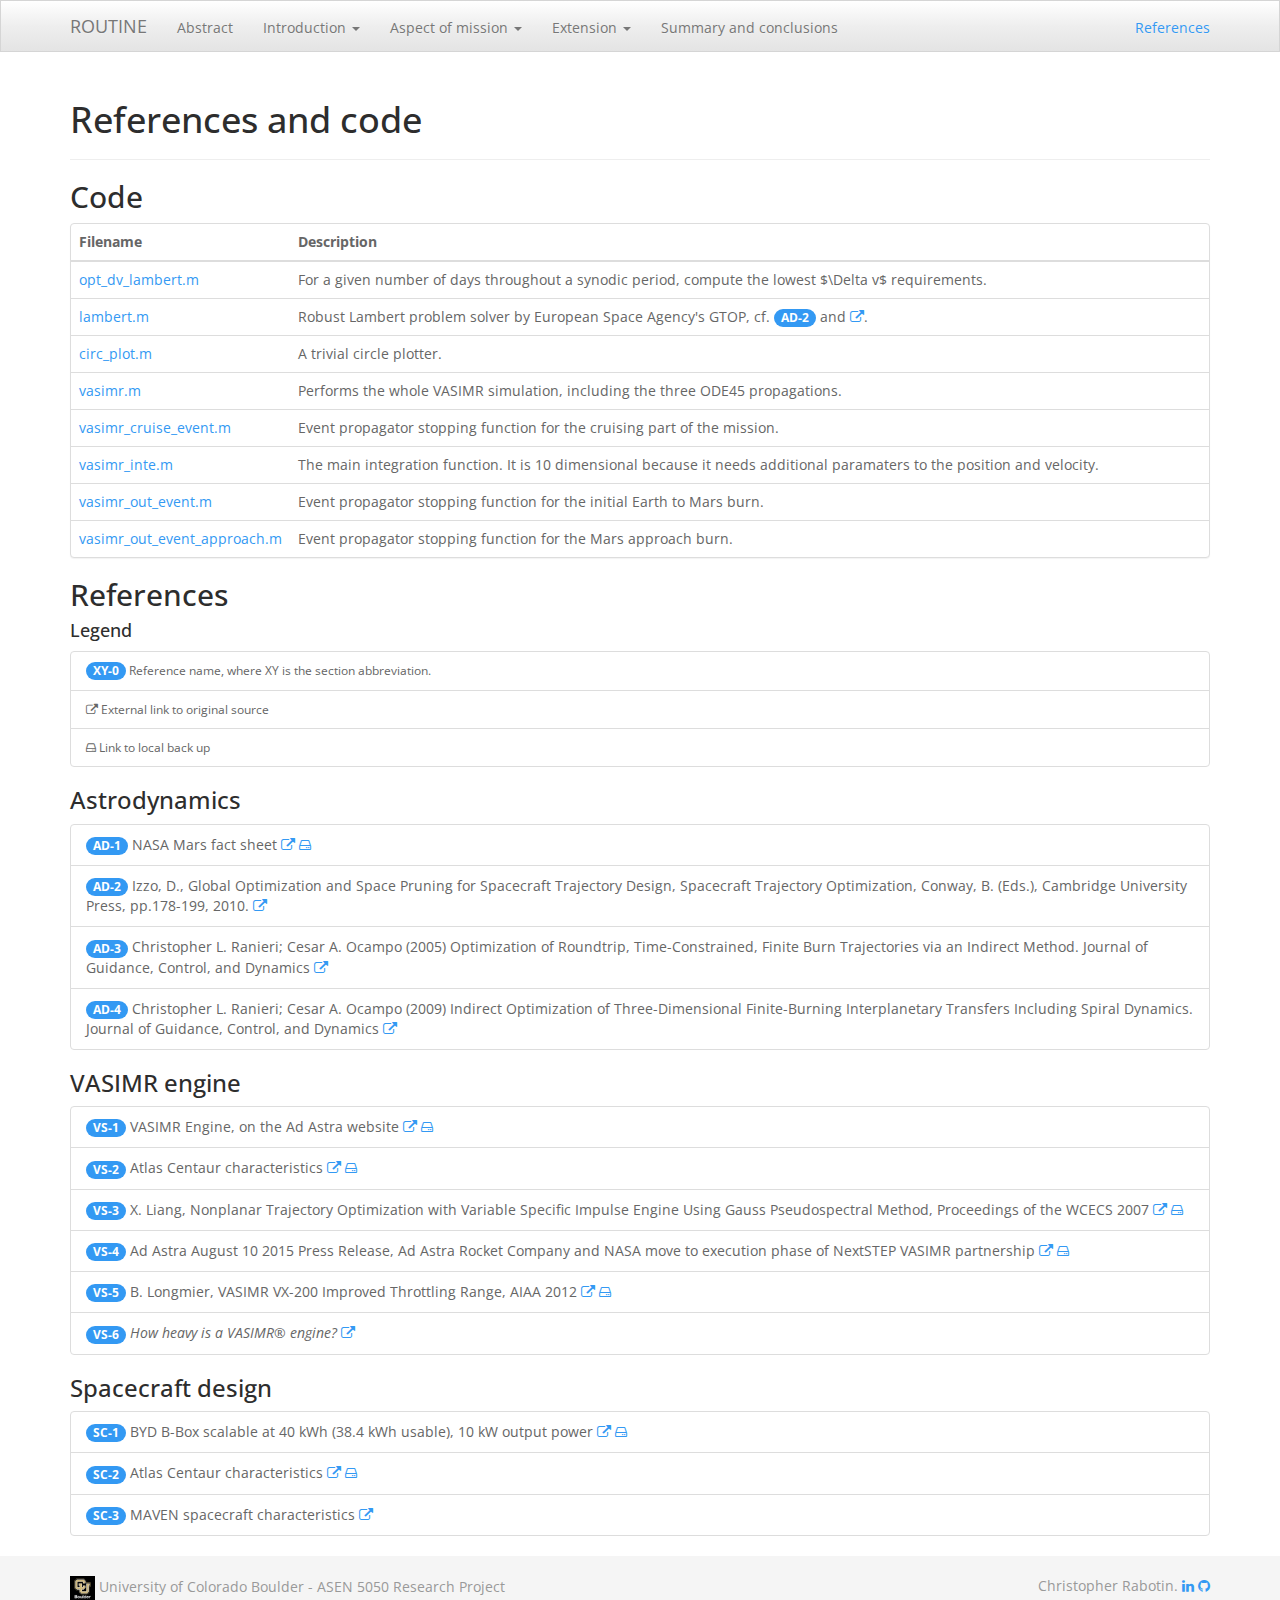
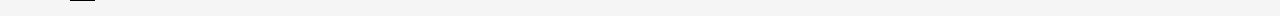
<file: routine/references.html>
<!DOCTYPE html>
<html>
<head>
<meta charset="UTF-8">
<title>ROUTINE - Round Trip Mars trajectories with variable Isp
	Non-chemical Engines</title>

<link rel="stylesheet" href="main.css">
<!--  -->
<link rel="stylesheet" href="bootstrap-spacelab.min.css">

<!-- Font awesome -->
<link rel="stylesheet"
	href="https://maxcdn.bootstrapcdn.com/font-awesome/4.5.0/css/font-awesome.min.css">

<!-- Mathjax -->
<script type="text/x-mathjax-config">
  MathJax.Hub.Config({tex2jax: {inlineMath: [['$','$'], ['\\(','\\)']]}});
</script>
<script type="text/javascript"
	src="https://cdn.mathjax.org/mathjax/latest/MathJax.js?config=TeX-AMS-MML_HTMLorMML">
	
</script>

</head>
<body>
	<!-- Fixed navbar -->
	<nav class="navbar navbar-default navbar-fixed-top">
		<div class="container">
			<div class="navbar-header">
				<button type="button" class="navbar-toggle collapsed"
					data-toggle="collapse" data-target="#navbar" aria-expanded="false"
					aria-controls="navbar">
					<span class="sr-only">Toggle navigation</span> <span
						class="icon-bar"></span> <span class="icon-bar"></span> <span
						class="icon-bar"></span>
				</button>
				<a class="navbar-brand" href="index.html">ROUTINE</a>
			</div>
			<div id="navbar" class="collapse navbar-collapse">
				<ul class="nav navbar-nav">
					<li><a href="index.html">Abstract</a></li>
					<li class="dropdown"><a href="#" class="dropdown-toggle"
						data-toggle="dropdown" role="button" aria-haspopup="true"
						aria-expanded="false">Introduction <span class="caret"></span></a>
						<ul class="dropdown-menu">
							<li><a href="intro.html#background">Background</a></li>
							<li><a href="intro.html#foundation">Foundations</a></li>
							<li><a href="intro.html#concepts">Fundamental concepts</a></li>
							<li role="separator" class="divider"></li>
							<li><a href="intro.html">Full page</a></li>
						</ul></li>

					<li class="dropdown"><a href="#" class="dropdown-toggle"
						data-toggle="dropdown" role="button" aria-haspopup="true"
						aria-expanded="false">Aspect of mission <span class="caret"></span></a>
						<ul class="dropdown-menu">
							<li><a href="mission.html#importance">Mission importance</a></li>
							<li><a href="mission.html#astrodyn">Astrodynamics
									importance</a></li>
							<li><a href="mission.html#method">Development of
									solution method</a></li>
							<li><a href="mission.html#method-analysis">Analysis of
									method</a></li>
							<li role="separator" class="divider"></li>
							<li><a href="mission.html">Full page</a></li>
						</ul></li>

					<li class="dropdown"><a href="#" class="dropdown-toggle"
						data-toggle="dropdown" role="button" aria-haspopup="true"
						aria-expanded="false">Extension <span class="caret"></span></a>
						<ul class="dropdown-menu">
							<li><a href="extension.html#importance">Proposal</a></li>
							<li><a href="extension.html#astrodyn">Analysis</a></li>
							<li><a href="extension.html#method">Recommendations</a></li>
							<li role="separator" class="divider"></li>
							<li><a href="extension.html">Full page</a></li>
						</ul></li>

					<li><a href="conclusion.html">Summary and conclusions</a></li>
				</ul>

				<ul class="nav navbar-nav navbar-right">
					<li class="active"><a href="references.html">References</a></li>
				</ul>
			</div>
			<!--/.nav-collapse -->
		</div>
	</nav>

	<!-- Begin page content -->
	<div class="container">
		<div class="page-header">
			<h1>References and code</h1>
		</div>
		<h2>Code</h2>
		<div class="panel panel-default">
			<table class="table">
				<thead>
					<tr>
						<th style="width: 15%;">Filename</th>
						<th>Description</th>
					</tr>
				</thead>
				<tbody>
					<tr>
						<td><a href="code/opt_dv_lambert.m" target="_blank">opt_dv_lambert.m</a></td>
						<td>For a given number of days throughout a synodic period,
							compute the lowest $\Delta v$ requirements.</td>
					</tr>
					<tr>
						<td><a href="code/lambert.m" target="_blank">lambert.m</a></td>
						<td>Robust Lambert problem solver by European Space Agency's
							GTOP, cf. <span class="badge ref">AD-2</span> and <a
							href="http://uk.mathworks.com/matlabcentral/fileexchange/26348-robust-solver-for-lambert-s-orbital-boundary-value-problem"><i
								class="fa fa-external-link"></i></a>.
						</td>
					</tr>
					<tr>
						<td><a href="code/circ_plot.m" target="_blank">circ_plot.m</a></td>
						<td>A trivial circle plotter.</td>
					</tr>
					<tr>
						<td><a href="code/vasimr.m" target="_blank">vasimr.m</a></td>
						<td>Performs the whole VASIMR simulation, including the three ODE45 propagations.</td>
					</tr>
					<tr>
						<td><a href="code/vasimr_cruise_event.m" target="_blank">vasimr_cruise_event.m</a></td>
						<td>Event propagator stopping function for the cruising part of the mission.</td>
					</tr>
					<tr>
						<td><a href="code/vasimr_inte.m" target="_blank">vasimr_inte.m</a></td>
						<td>The main integration function. It is 10 dimensional because it needs additional paramaters to the position and velocity.</td>
					</tr>
					<tr>
						<td><a href="code/vasimr_out_event.m" target="_blank">vasimr_out_event.m</a></td>
						<td>Event propagator stopping function for the initial Earth to Mars burn.</td>
					</tr>
					<tr>
						<td><a href="code/vasimr_out_event_approach.m" target="_blank">vasimr_out_event_approach.m</a></td>
						<td>Event propagator stopping function for the Mars approach burn.</td>
					</tr>
				</tbody>
			</table>
		</div>
		<h2>References</h2>
		<h4>Legend</h4>
		<ul class="list-group small">
			<li class="list-group-item"><span class="badge ref">XY-0</span>&nbsp;Reference
				name, where XY is the section abbreviation.</li>
			<li class="list-group-item"><i class="fa fa-external-link"></i>&nbsp;External
				link to original source</li>
			<li class="list-group-item"><i class="fa fa-hdd-o"></i>&nbsp;Link
				to local back up</li>
		</ul>
		<h3>Astrodynamics</h3>
		<ul class="list-group">
			<li class="list-group-item"><span class="badge ref">AD-1</span>
				NASA Mars fact sheet <a
				href="http://nssdc.gsfc.nasa.gov/planetary/factsheet/marsfact.html"
				target="_blank"><i class="fa fa-external-link"></i></a>&nbsp;<a
				href="refs/MarsFactSheet.pdf" target="_blank"><i
					class="fa fa-hdd-o"></i></a></li>
			<li class="list-group-item"><span class="badge ref">AD-2</span>
				Izzo, D., Global Optimization and Space Pruning for Spacecraft
				Trajectory Design, Spacecraft Trajectory Optimization, Conway, B.
				(Eds.), Cambridge University Press, pp.178-199, 2010. <a
				href="http://www.esa.int/gsp/ACT/inf/projects/gtop/gtop.html"
				target="_blank"><i class="fa fa-external-link"></i></a></li>
			<li class="list-group-item"><span class="badge ref">AD-3</span>
				Christopher L. Ranieri; Cesar A. Ocampo (2005) Optimization of
				Roundtrip, Time-Constrained, Finite Burn Trajectories via an
				Indirect Method. Journal of Guidance, Control, and Dynamics <a
				href="http://dx.doi.org/10.2514/1.5540" target="_blank"><i
					class="fa fa-external-link"></i></a></li>

			<li class="list-group-item"><span class="badge ref">AD-4</span>
				Christopher L. Ranieri; Cesar A. Ocampo (2009) Indirect Optimization
				of Three-Dimensional Finite-Burning Interplanetary Transfers
				Including Spiral Dynamics. Journal of Guidance, Control, and
				Dynamics <a href="http://dx.doi.org/10.2514/1.38170" target="_blank"><i
					class="fa fa-external-link"></i></a></li>

		</ul>
		<h3>VASIMR engine</h3>
		<ul class="list-group">
			<li class="list-group-item"><span class="badge ref">VS-1</span>
				VASIMR Engine, on the Ad Astra website <a
				href="http://www.adastrarocket.com/aarc/VASIMR" target="_blank"><i
					class="fa fa-external-link"></i></a>&nbsp;<a
				href="refs/VASIMR-Our%20engine.pdf" target="_blank"><i
					class="fa fa-hdd-o"></i></a></li>

			<li class="list-group-item"><span class="badge ref">VS-2</span>
				Atlas Centaur characteristics <a
				href="http://www.braeunig.us/space/specs/atlas.htm" target="_blank"><i
					class="fa fa-external-link"></i></a>&nbsp;<a
				href="refs/Atlas%20Centaur.pdf" target="_blank"><i
					class="fa fa-hdd-o"></i></a></li>

			<li class="list-group-item"><span class="badge ref">VS-3</span>
				X. Liang, Nonplanar Trajectory Optimization with Variable Specific
				Impulse Engine Using Gauss Pseudospectral Method, Proceedings of the
				WCECS 2007 <a
				href="http://www.iaeng.org/publication/WCECS2007/WCECS2007_pp777-783.pdf"
				target="_blank"><i class="fa fa-external-link"></i></a>&nbsp;<a
				href="refs/VASIMR%20Gauss%20pseudospectral.pdf" target="_blank"><i
					class="fa fa-hdd-o"></i></a></li>

			<li class="list-group-item"><span class="badge ref">VS-4</span>
				Ad Astra August 10 2015 Press Release, Ad Astra Rocket Company and
				NASA move to execution phase of NextSTEP VASIMR partnership <a
				href="http://www.adastrarocket.com/AdAstraRelease081015finalrel.pdf"
				target="_blank"><i class="fa fa-external-link"></i></a>&nbsp;<a
				href="refs/AdAstraRelease081015finalrel.pdf" target="_blank"><i
					class="fa fa-hdd-o"></i></a></li>

			<li class="list-group-item"><span class="badge ref">VS-5</span>
				B. Longmier, VASIMR VX-200 Improved Throttling Range, AIAA 2012 <a
				href="http://www.umich.edu/~peplweb/pdf/AIAA-2012-3930.pdf"
				target="_blank"><i class="fa fa-external-link"></i></a>&nbsp;<a
				href="refs/VX200-AIAA-2012-3930.pdf" target="_blank"><i
					class="fa fa-hdd-o"></i></a></li>

			<li class="list-group-item"><span class="badge ref">VS-6</span>
				<i>How heavy is a VASIMR® engine?</i> <a
				href="http://www.adastrarocket.com/aarc/faq11" target="_blank"><i
					class="fa fa-external-link"></i></a></li>

		</ul>
		<h3>Spacecraft design</h3>
		<ul class="list-group">
			<li class="list-group-item"><span class="badge ref">SC-1</span>
				BYD B-Box scalable at 40 kWh (38.4 kWh usable), 10 kW output power <a
				href="http://www.byd.com/energy/b-box-25.htm" target="_blank"><i
					class="fa fa-external-link"></i></a>&nbsp;<a
				href="refs/BYD-B-Box10.jpg" target="_blank"><i
					class="fa fa-hdd-o"></i></a></li>

			<li class="list-group-item"><span class="badge ref">SC-2</span>
				Atlas Centaur characteristics <a
				href="http://www.braeunig.us/space/specs/atlas.htm" target="_blank"><i
					class="fa fa-external-link"></i></a>&nbsp;<a
				href="refs/Atlas%20Centaur.pdf" target="_blank"><i
					class="fa fa-hdd-o"></i></a></li>

			<li class="list-group-item"><span class="badge ref">SC-3</span>
				MAVEN spacecraft characteristics <a
				href="http://mars.jpl.nasa.gov/files/resources/MAVENPresentation2013.pdf"
				target="_blank"><i class="fa fa-external-link"></i></a></li>

		</ul>
	</div>

	<footer class="footer">
		<div class="container">
			<div class="row">
				<div class="col-md-6 text-left">
					<p class="text-muted">
						<img alt="CU logo" src="cu-logo.png" height="25" /> University of
						Colorado Boulder - ASEN 5050 Research Project
					</p>
				</div>
				<div class="col-md-6 text-right">
					<p class="text-muted">
						Christopher Rabotin. <a
							href="http://linkedin.com/in/christopherrabotin" target="_blank"><i
							class="fa fa-linkedin"></i></a> <a
							href="http://github.com/ChristopherRabotin" target="_blank"><i
							class="fa fa-github"></i></a>
					</p>
				</div>
			</div>
		</div>
	</footer>
	<!-- Bootstramp JS -->
	<script
		src="https://ajax.googleapis.com/ajax/libs/jquery/1.11.3/jquery.min.js"></script>
	<script
		src="https://maxcdn.bootstrapcdn.com/bootstrap/3.3.6/js/bootstrap.min.js"
		integrity="sha384-0mSbJDEHialfmuBBQP6A4Qrprq5OVfW37PRR3j5ELqxss1yVqOtnepnHVP9aJ7xS"
		crossorigin="anonymous"></script>
</body>
</html>
</file>
<file: routine/main.css>
/* Sticky footer styles
-------------------------------------------------- */
html {
	position: relative;
	min-height: 100%;
}

body {
	/* Margin bottom by footer height */
	padding-bottom: 60px;
}

.footer {
	position: absolute;
	bottom: 0;
	width: 100%;
	/* Set the fixed height of the footer here */
	height: 60px;
	background-color: #f5f5f5;
}

body>.container {
	padding: 60px 15px 0;
}

.container .text-muted {
	margin: 20px 0;
}

.footer>.container {
	padding-right: 15px;
	padding-left: 15px;
}

code {
	font-size: 80%;
}

.acr {
	text-decoration: underline;
}

.sidebar {
	position: fixed;
}

.top-link {
	font-size: x-small;
}

.ref {
	float: none !important;
}

/* Taken from bootstrap alpha 4 */
.figure {
	display: inline-block;
	margin-bottom: 1rem;
	margin-left: 0px;
	margin-right: 0px;
	margin-top: 0px;
}

.figure-img {
	box-sizing: border-box;
	color: #373A3C;
	display: block;
	max-width: 100%;
	line-height: 1rem;
	margin-bottom: 0.5rem;
	vertical-align: middle;
	border-radius: 0.3rem;
}

.figure-caption {
	box-sizing: inherit;
	display: block;
	font-size: 90%;
}
</file>
